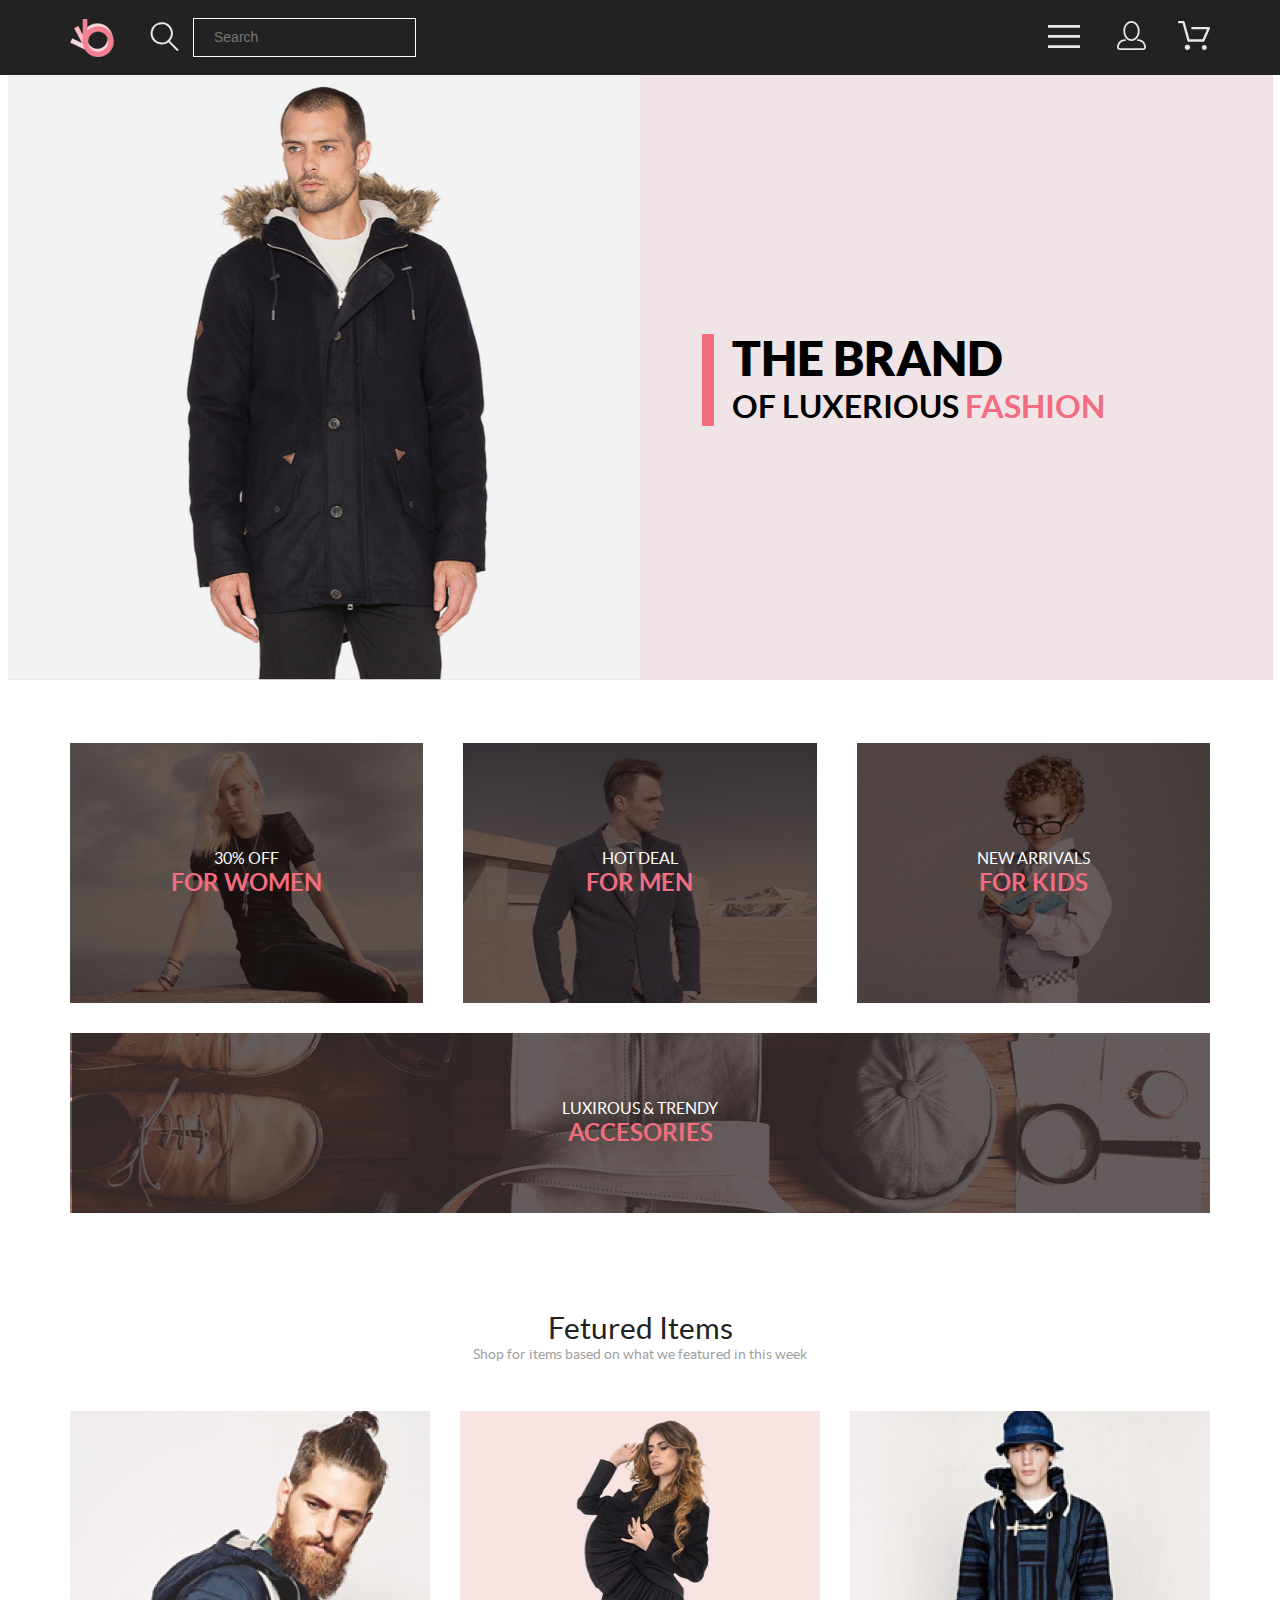
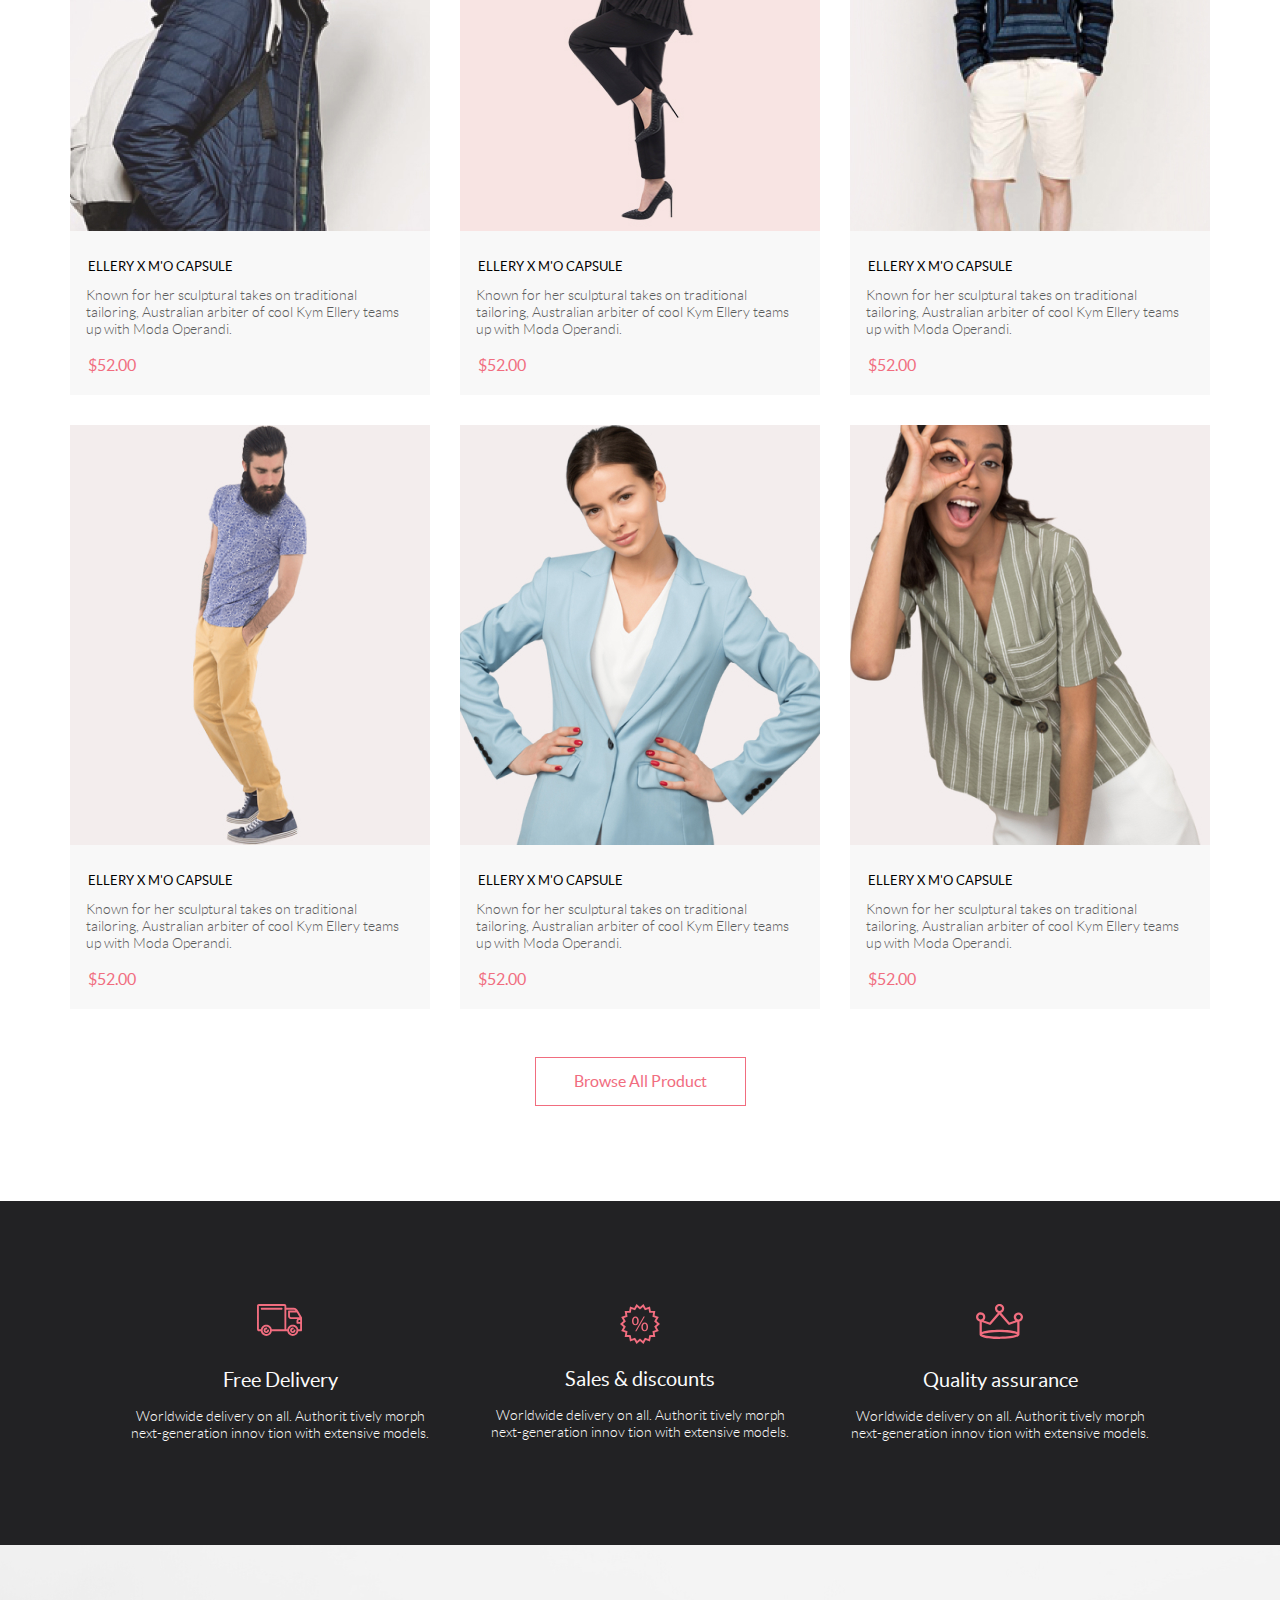
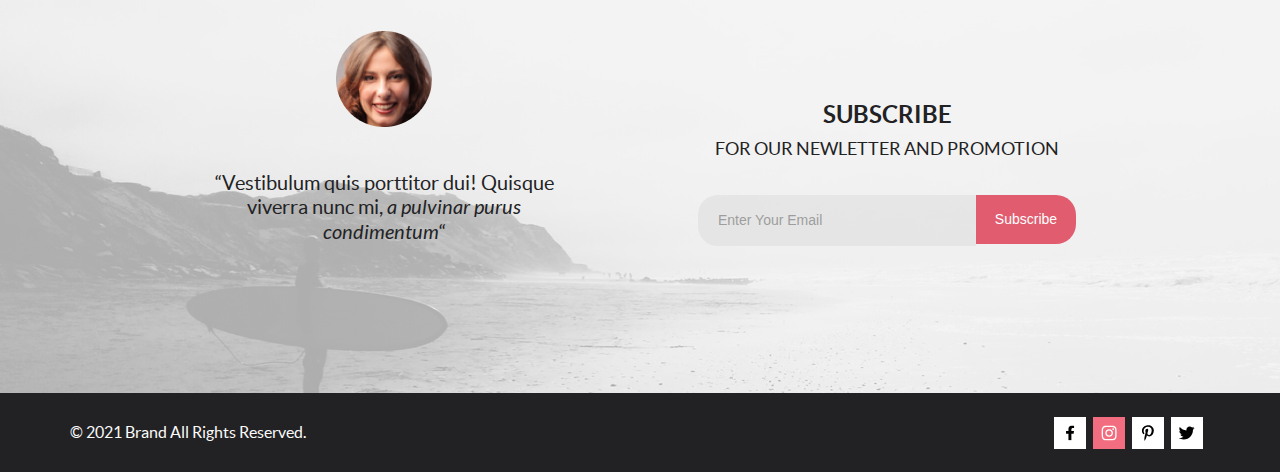
<file: index.html>
<!DOCTYPE html>
<html lang="en">

<head>
    <meta charset="UTF-8">
    <meta http-equiv="X-UA-Compatible" content="IE=edge">
    <meta name="viewport" content="width=device-width, initial-scale=1.0">
    <link rel="stylesheet" href="css/reset.css">
    <link rel="stylesheet" href="css/style.css">
    <title>Shop</title>
</head>

<body class="page">
    <header class="header">
        <div class="container header__wrp">
            <div class="header__wrp-controls">
                <img class="header__logo" src="img/logo.svg" alt="logo">
                <form class="header__form" action="#">
                    <label class="search-label visually-hidden" for="search">поиск
                    </label>
                    <input class="header__form-search" type="search" placeholder="Search" id="search">
                </form>
            </div>
            <div class="header__wrp-controls">
                <button id="burger" class="header__menu-btn" type="button"><svg class="header__btn-burger" width="32"
                        height="23" viewBox="0 0 32 23" xmlns="http://www.w3.org/2000/svg">
                        <path d="M0 23V20.31H32V23H0ZM0 12.76V10.07H32V12.76H0ZM0 2.69V0H32V2.69H0Z" />
                    </svg></button>
                <a class="header__link" href="registration.html"><svg class="header__link-person" width="29" height="29"
                        viewBox="0 0 29 29" xmlns="http://www.w3.org/2000/svg">
                        <path
                            d="M14.5 19.937C19 19.937 22.656 15.464 22.656 9.968C22.656 4.472 19 0 14.5 0C13.3631 0.0217413 12.2463 0.303398 11.2351 0.823397C10.2239 1.34339 9.34507 2.08794 8.66602 3C7.12663 4.99573 6.30819 7.45381 6.34399 9.974C6.34399 15.465 10 19.937 14.5 19.937ZM14.5 1.813C18 1.813 20.844 5.472 20.844 9.969C20.844 14.466 17.998 18.125 14.5 18.125C11.002 18.125 8.15603 14.465 8.15503 9.969C8.15403 5.473 11 1.813 14.5 1.813ZM20.844 18.125C20.6036 18.125 20.373 18.2205 20.203 18.3905C20.033 18.5605 19.9375 18.7911 19.9375 19.0315C19.9375 19.2719 20.033 19.5025 20.203 19.6725C20.373 19.8425 20.6036 19.938 20.844 19.938C22.526 19.9399 24.1386 20.6088 25.3279 21.7982C26.5172 22.9875 27.1861 24.6 27.188 26.282C27.1875 26.5221 27.0918 26.7523 26.922 26.9221C26.7522 27.0918 26.5221 27.1875 26.282 27.188H2.71997C2.47985 27.1875 2.24975 27.0918 2.07996 26.9221C1.91016 26.7523 1.81449 26.5221 1.81396 26.282C1.81608 24.6001 2.48517 22.9877 3.67444 21.7985C4.86371 20.6092 6.47608 19.9401 8.15796 19.938C8.39824 19.938 8.62868 19.8425 8.79858 19.6726C8.96849 19.5027 9.06396 19.2723 9.06396 19.032C9.06396 18.7917 8.96849 18.5613 8.79858 18.3914C8.62868 18.2215 8.39824 18.126 8.15796 18.126C5.99541 18.1279 3.92201 18.9875 2.39258 20.5164C0.863144 22.0453 0.00264777 24.1185 0 26.281C0.000794067 27.0019 0.287502 27.693 0.797241 28.2027C1.30698 28.7125 1.99811 28.9992 2.71899 29H26.282C27.0027 28.9989 27.6936 28.7121 28.2031 28.2024C28.7126 27.6927 28.9992 27.0017 29 26.281C28.9974 24.1187 28.1372 22.0457 26.6083 20.5168C25.0793 18.9878 23.0063 18.1276 20.844 18.125Z" />
                    </svg></a>
                <a class="header__link" href="#"><svg class="header__link-basket" width="33" height="29"
                        viewBox="0 0 33 29" xmlns="http://www.w3.org/2000/svg">
                        <path
                            d="M27.199 29C26.5512 28.9738 25.9396 28.6948 25.4952 28.2227C25.0509 27.7506 24.8094 27.1232 24.8225 26.475C24.8356 25.8269 25.1023 25.2097 25.5653 24.7559C26.0283 24.3022 26.6508 24.048 27.2991 24.048C27.9474 24.048 28.5697 24.3022 29.0327 24.7559C29.4957 25.2097 29.7624 25.8269 29.7755 26.475C29.7886 27.1232 29.5471 27.7506 29.1028 28.2227C28.6585 28.6948 28.0468 28.9738 27.399 29H27.199ZM7.75098 26.32C7.75098 25.79 7.90815 25.2718 8.20264 24.8311C8.49712 24.3904 8.91569 24.0469 9.4054 23.844C9.8951 23.6412 10.434 23.5881 10.9539 23.6915C11.4737 23.7949 11.9512 24.0502 12.326 24.425C12.7009 24.7998 12.9562 25.2773 13.0596 25.7972C13.163 26.317 13.1098 26.8559 12.907 27.3456C12.7041 27.8353 12.3606 28.2539 11.9199 28.5483C11.4792 28.8428 10.9611 29 10.431 29C10.0789 29.0003 9.73017 28.9311 9.40479 28.7966C9.0794 28.662 8.78374 28.4646 8.53467 28.2158C8.28559 27.9669 8.08805 27.6713 7.95325 27.3461C7.81844 27.0208 7.74902 26.6721 7.74902 26.32H7.75098ZM11.551 20.686C11.2916 20.6868 11.039 20.6024 10.8322 20.4457C10.6253 20.2891 10.4756 20.0689 10.406 19.819L5.573 2.36401H2.18005C1.86657 2.36401 1.56591 2.23947 1.34424 2.01781C1.12257 1.79614 0.998047 1.49549 0.998047 1.18201C0.998047 0.868519 1.12257 0.567873 1.34424 0.346205C1.56591 0.124537 1.86657 5.81268e-06 2.18005 5.81268e-06H6.46106C6.72055 -0.00080736 6.97309 0.0837201 7.17981 0.240568C7.38653 0.397416 7.53589 0.617884 7.60498 0.868006L12.438 18.323H25.616L29.999 8.27501H15.399C15.2409 8.27961 15.0834 8.25242 14.9359 8.19507C14.7884 8.13771 14.6539 8.05134 14.5404 7.94108C14.4269 7.83082 14.3366 7.69891 14.275 7.55315C14.2134 7.40739 14.1816 7.25075 14.1816 7.0925C14.1816 6.93426 14.2134 6.77762 14.275 6.63186C14.3366 6.4861 14.4269 6.35419 14.5404 6.24393C14.6539 6.13367 14.7884 6.0473 14.9359 5.98994C15.0834 5.93259 15.2409 5.90541 15.399 5.91001H31.812C32.0077 5.90996 32.2003 5.95866 32.3724 6.05172C32.5446 6.14478 32.6908 6.27926 32.798 6.44301C32.9058 6.60729 32.9714 6.79569 32.9889 6.99145C33.0063 7.18721 32.9752 7.38424 32.8981 7.565L27.493 19.977C27.4007 20.1876 27.249 20.3668 27.0565 20.4927C26.864 20.6186 26.6391 20.6858 26.4091 20.686H11.551Z" />
                    </svg></a>
            </div>
            <nav class="header__nav" id="menu">
                <h2 class="header__nav-title">
                    menu
                </h2>
                <ul class="header__menu-list">
                    <li class="header__menu-item menu-item">
                        <h3 class="menu-item__title">man</h3>
                        <ul class="menu-item__sub-list">
                            <li class="menu-item__sub-item"><a class="sub-item-link" href="#">Accessories</a></li>
                            <li class="menu-item__sub-item"><a class="sub-item-link" href="#">Bags</a></li>
                            <li class="menu-item__sub-item"><a class="sub-item-link" href="#">Denim</a></li>
                            <li class="menu-item__sub-item"><a class="sub-item-link" href="#">T-Shirts</a></li>
                        </ul>
                    </li>
                    <li class="header__menu-item menu-item">
                        <h3 class="menu-item__title">woman</h3>
                        <ul class="menu-item__sub-list">
                            <li class="menu-item__sub-item"><a class="sub-item-link" href="#">Accessories</a></li>
                            <li class="menu-item__sub-item"><a class="sub-item-link" href="#">Jackets & Coats</a></li>
                            <li class="menu-item__sub-item"><a class="sub-item-link" href="#">Polos</a></li>
                            <li class="menu-item__sub-item"><a class="sub-item-link" href="#">T-Shirts</a></li>
                            <li class="menu-item__sub-item"><a class="sub-item-link" href="#">Shirts</a></li>
                        </ul>
                    </li>
                    <li class="header__menu-item menu-item">
                        <h3 class="menu-item__title">kids</h3>
                        <ul class="menu-item__sub-list">
                            <li class="menu-item__sub-item"><a class="sub-item-link" href="#">Accessories</a></li>
                            <li class="menu-item__sub-item"><a class="sub-item-link" href="#">Jackets & Coats</a></li>
                            <li class="menu-item__sub-item"><a class="sub-item-link" href="#">Polos</a></li>
                            <li class="menu-item__sub-item"><a class="sub-item-link" href="#">T-Shirts</a></li>
                            <li class="menu-item__sub-item"><a class="sub-item-link" href="#">Shirts</a></li>
                            <li class="menu-item__sub-item"><a class="sub-item-link" href="#">Bags</a></li>
                        </ul>
                    </li>
                </ul>
            </nav>
        </div>
    </header>
    <main>
        <section class="brand">
            <div class="brand__block-opacity" id="wrp">
                <img class="brand__img" src="img/man.png" alt="man">
                <div class="brand__wrp">
                    <h1 class="brand__title"><span class="brand__title-one-letter">the brand </span><span
                            class="brand__subtitle">of luxerious </span><span
                            class="brand__subtitle-pink">fashion</span>
                    </h1>
                </div>
            </div>
        </section>
        <section class="sales container">
            <h2 class="sales__heading visually-hidden">Sales</h2>
            <ul class="sales__list">
                <li class="sales__item sales__item-man">
                    <p class="sales__item-text">30% off</p>
                    <h3 class="sales__item-title">for women</h3>
                </li>
                <li class="sales__item sales__item-woman">
                    <p class="sales__item-text">hot deal</p>
                    <h3 class="sales__item-title">for men</h3>
                </li>
                <li class="sales__item sales__item-kids">
                    <p class="sales__item-text">new arrivals</p>
                    <h3 class="sales__item-title">for kids</h3>
                </li>
                <li class="sales__item sales__item-accessories">
                    <p class="sales__item-text">luxirous & trendy</p>
                    <h3 class="sales__item-title">accesories</h3>
                </li>
            </ul>
        </section>
        <section class="featured container">
            <h2 class="featured__items-header">Fetured Items</h2>
            <p class="featured__items-text">Shop for items based on what we featured in this week</p>
            <ul class="featured__items-list">
                <li class="featured__items-item">
                    <div class="featured__items-wrapper">
                        <img class="featured__items-img" src="img/product_1.jpg" alt="product 1">
                        <div class="featured__items-overlay"></div>
                        <button type="button" class="featured__cart_button">Add to Cart</button>
                        <h3 class="featured__items-title">ellery x m'o capsule</h3>
                        <p class="featured__items-desc">Known for her sculptural takes on traditional tailoring,
                            Australian
                            arbiter of cool Kym Ellery
                            teams up with Moda Operandi.</p>
                        <p class="featured__items-price">$52.00</p>
                    </div>
                </li>
                <li class="featured__items-item">
                    <div class="featured__items-wrapper">
                        <img class="featured__items-img" src="img/product_2.jpg" alt="product 1">
                        <div class="featured__items-overlay"></div>
                        <button type="button" class="featured__cart_button">Add to Cart</button>
                        <h3 class="featured__items-title">ellery x m'o capsule</h3>
                        <p class="featured__items-desc">Known for her sculptural takes on traditional tailoring,
                            Australian
                            arbiter of cool Kym Ellery
                            teams up with Moda Operandi.</p>
                        <p class="featured__items-price">$52.00</p>
                    </div>
                </li>
                <li class="featured__items-item">
                    <div class="featured__items-wrapper">
                        <img class="featured__items-img" src="img/product_3.jpg" alt="product 1">
                        <div class="featured__items-overlay"></div>
                        <button type="button" class="featured__cart_button">Add to Cart</button>
                        <h3 class="featured__items-title">ellery x m'o capsule</h3>
                        <p class="featured__items-desc">Known for her sculptural takes on traditional tailoring,
                            Australian
                            arbiter of cool Kym Ellery
                            teams up with Moda Operandi.</p>
                        <p class="featured__items-price">$52.00</p>
                    </div>
                </li>
                <li class="featured__items-item">
                    <div class="featured__items-wrapper">
                        <img class="featured__items-img" src="img/product_4.jpg" alt="product 1">
                        <div class="featured__items-overlay"></div>
                        <button type="button" class="featured__cart_button">Add to Cart</button>
                        <h3 class="featured__items-title">ellery x m'o capsule</h3>
                        <p class="featured__items-desc">Known for her sculptural takes on traditional tailoring,
                            Australian
                            arbiter of cool Kym Ellery
                            teams up with Moda Operandi.</p>
                        <p class="featured__items-price">$52.00</p>
                    </div>
                </li>
                <li class="featured__items-item">
                    <div class="featured__items-wrapper">
                        <img class="featured__items-img" src="img/product_5.jpg" alt="product 1">
                        <div class="featured__items-overlay"></div>
                        <button type="button" class="featured__cart_button">Add to Cart</button>
                        <h3 class="featured__items-title">ellery x m'o capsule</h3>
                        <p class="featured__items-desc">Known for her sculptural takes on traditional tailoring,
                            Australian
                            arbiter of cool Kym Ellery
                            teams up with Moda Operandi.</p>
                        <p class="featured__items-price">$52.00</p>
                    </div>
                </li>
                <li class="featured__items-item">
                    <div class="featured__items-wrapper">
                        <img class="featured__items-img" src="img/product_6.jpg" alt="product 1">
                        <div class="featured__items-overlay"></div>
                        <button type="button" class="featured__cart_button">Add to Cart</button>
                        <h3 class="featured__items-title">ellery x m'o capsule</h3>
                        <p class="featured__items-desc">Known for her sculptural takes on traditional tailoring,
                            Australian
                            arbiter of cool Kym Ellery
                            teams up with Moda Operandi.</p>
                        <p class="featured__items-price">$52.00</p>
                    </div>
                </li>
            </ul>
            <div class="featured__items-wrp">
                <a class="featured__items-wrp-btn" href="product.html">Browse All Product</a>
            </div>
        </section>
        <section class="info">
            <h2 class="info__heading visually-hidden">Info</h2>
            <ul class="info__list  container">
                <li class="info__item">
                    <img class="info__item-img" src="img/delivery.svg" alt="delivery">
                    <h3 class="info__item-title">Free Delivery</h3>
                    <p class="info__item-text">Worldwide delivery on all. Authorit tively morph next-generation innov
                        tion with extensive
                        models.</p>
                </li>
                <li class="info__item">
                    <img class="info__item-img" src="img/discounts.svg" alt="discount">
                    <h3 class="info__item-title info__item-title_middle">Sales & discounts</h3>
                    <p class="info__item-text">Worldwide delivery on all. Authorit tively morph next-generation innov
                        tion with extensive
                        models.</p>
                </li>
                <li class="info__item">
                    <img class="info__item-img" src="img/quality.svg" alt="quality">
                    <h3 class="info__item-title info__item-title_quality">Quality assurance</h3>
                    <p class="info__item-text">Worldwide delivery on all. Authorit tively morph next-generation innov
                        tion with extensive
                        models.</p>
                </li>
            </ul>
        </section>
    </main>
    <footer class="footer">
        <h2 class="footer__header visually-hidden">Subscribe</h2>
        <div class="footer__subscribe">
            <div class="footer__subscribe-box container">
                <div class="footer__subscribe-comment">
                    <img class="footer__subscribe-img" src="img/foto.png" alt="foto">
                    <p class="footer__subscribe-text">“Vestibulum quis porttitor dui! Quisque viverra nunc mi, <span
                            class="footer__subscribe-text-italic">a pulvinar purus condimentum</span>“</p>
                </div>
                <div class="footer__subscribe-sendform">
                    <h3 class="footer__subscribe-sendform-text"><span class="footer__letter_subscribe">subscribe</span>
                        for our
                        newletter and promotion</h3>
                    <form class="footer__subscribe-form" action="#">
                        <label>
                            <input class="footer__subscribe-input" type="email" placeholder="Enter Your Email">
                            <span class="visually-hidden">email</span>
                        </label>
                        <button type="submit" class="footer__subscribe-btn">Subscribe</button>
                    </form>
                </div>
            </div>
        </div>
        <div class="footer__endline">
            <div class="footer__endline-box container">
                <p class="footer__endline-text">© 2021 Brand All Rights Reserved.</p>
                <ul class="footer__endline-list">
                    <li class="footer__endline-item"><a href="#">
                            <svg class="footer__endline-item-img" width="9" height="15" viewBox="0 0 9 15"
                                xmlns="http://www.w3.org/2000/svg">
                                <path
                                    d="M8.08836 8.28L8.50686 5.61602H5.89022V3.88729C5.89022 3.15847 6.25574 2.44806 7.42765 2.44806H8.61722V0.179975C8.61722 0.179975 7.53772 0 6.50561 0C4.35073 0 2.9422 1.27593 2.9422 3.5857V5.61602H0.546875V8.28H2.9422V14.72H5.89022V8.28H8.08836Z" />
                            </svg></a></li>
                    <li class="footer__endline-item  footer__insta_img"><a href="#">
                            <svg class="footer__endline-item-img footer__insta_img" width="16" height="15"
                                viewBox="0 0 16 15" xmlns="http://www.w3.org/2000/svg">
                                <path
                                    d="M8.13897 3.68159C6.02383 3.68159 4.31774 5.38491 4.31774 7.49663C4.31774 9.60835 6.02383 11.3117 8.13897 11.3117C10.2541 11.3117 11.9602 9.60835 11.9602 7.49663C11.9602 5.38491 10.2541 3.68159 8.13897 3.68159ZM8.13897 9.9769C6.77211 9.9769 5.65467 8.8646 5.65467 7.49663C5.65467 6.12866 6.76878 5.01636 8.13897 5.01636C9.50915 5.01636 10.6233 6.12866 10.6233 7.49663C10.6233 8.8646 9.50583 9.9769 8.13897 9.9769ZM13.0078 3.52554C13.0078 4.02026 12.6087 4.41538 12.1165 4.41538C11.621 4.41538 11.2252 4.01694 11.2252 3.52554C11.2252 3.03413 11.6243 2.63569 12.1165 2.63569C12.6087 2.63569 13.0078 3.03413 13.0078 3.52554ZM15.5386 4.42866C15.4821 3.23667 15.2094 2.18081 14.3347 1.31089C13.4634 0.440967 12.4058 0.168701 11.2119 0.108936C9.9814 0.039209 6.29321 0.039209 5.0627 0.108936C3.8721 0.165381 2.81453 0.437646 1.93987 1.30757C1.06522 2.17749 0.795836 3.23335 0.735973 4.42534C0.666134 5.65386 0.666134 9.33608 0.735973 10.5646C0.79251 11.7566 1.06522 12.8124 1.93987 13.6824C2.81453 14.5523 3.86878 14.8246 5.0627 14.8843C6.29321 14.9541 9.9814 14.9541 11.2119 14.8843C12.4058 14.8279 13.4634 14.5556 14.3347 13.6824C15.2061 12.8124 15.4788 11.7566 15.5386 10.5646C15.6085 9.33608 15.6085 5.65718 15.5386 4.42866ZM13.949 11.8828C13.6895 12.5335 13.1874 13.0349 12.5322 13.2972C11.5511 13.6857 9.22314 13.596 8.13897 13.596C7.05479 13.596 4.72348 13.6824 3.74573 13.2972C3.09389 13.0382 2.59171 12.5369 2.32898 11.8828C1.93987 10.9033 2.02967 8.57905 2.02967 7.49663C2.02967 6.41421 1.9432 4.08667 2.32898 3.1105C2.58838 2.45972 3.09056 1.95835 3.74573 1.69604C4.7268 1.30757 7.05479 1.39722 8.13897 1.39722C9.22314 1.39722 11.5545 1.31089 12.5322 1.69604C13.184 1.95503 13.6862 2.4564 13.949 3.1105C14.3381 4.08999 14.2483 6.41421 14.2483 7.49663C14.2483 8.57905 14.3381 10.9066 13.949 11.8828Z" />
                            </svg></a>
                    </li>
                    <li class="footer__endline-item"><a href="#">
                            <svg class="footer__endline-item-img" width="13" height="16" viewBox="0 0 13 16"
                                xmlns="http://www.w3.org/2000/svg">
                                <path
                                    d="M6.74032 0.203125C3.55564 0.203125 0.408203 2.34063 0.408203 5.8C0.408203 8 1.63738 9.25 2.38233 9.25C2.68963 9.25 2.86655 8.3875 2.86655 8.14375C2.86655 7.85313 2.13091 7.23438 2.13091 6.025C2.13091 3.5125 4.03055 1.73125 6.4889 1.73125C8.60271 1.73125 10.1671 2.94062 10.1671 5.1625C10.1671 6.82187 9.50597 9.93437 7.36422 9.93437C6.59133 9.93437 5.93018 9.37187 5.93018 8.56563C5.93018 7.38438 6.74963 6.24062 6.74963 5.02187C6.74963 2.95312 3.835 3.32812 3.835 5.82812C3.835 6.35313 3.90018 6.93437 4.13298 7.4125C3.70463 9.26875 2.82931 12.0344 2.82931 13.9469C2.82931 14.5375 2.91311 15.1188 2.96899 15.7094C3.07452 15.8281 3.02175 15.8156 3.18316 15.7563C4.74757 13.6 4.69169 13.1781 5.3994 10.3562C5.78119 11.0875 6.76826 11.4812 7.55046 11.4812C10.8469 11.4812 12.3275 8.24688 12.3275 5.33125C12.3275 2.22813 9.66427 0.203125 6.74032 0.203125Z" />
                            </svg></a></li>
                    <li class="footer__endline-item"><a href="#">
                            <svg class="footer__endline-item-img" width="17" height="14" viewBox="0 0 17 14"
                                xmlns="http://www.w3.org/2000/svg">
                                <path
                                    d="M14.417 3.74052C14.427 3.88264 14.427 4.0248 14.427 4.16692C14.427 8.50192 11.1498 13.4969 5.15986 13.4969C3.31448 13.4969 1.60022 12.9588 0.158203 12.0248C0.420396 12.0552 0.67247 12.0654 0.944752 12.0654C2.46741 12.0654 3.8691 11.5476 4.98843 10.6644C3.5565 10.6339 2.3565 9.68977 1.94305 8.39027C2.14475 8.4207 2.34642 8.44102 2.5582 8.44102C2.85063 8.44102 3.14308 8.40039 3.41533 8.32936C1.92291 8.02477 0.803551 6.70498 0.803551 5.11108V5.07048C1.23715 5.31414 1.74139 5.46642 2.2758 5.4867C1.39849 4.89786 0.823727 3.8928 0.823727 2.75573C0.823727 2.14661 0.985041 1.58823 1.26741 1.10092C2.87077 3.09077 5.28086 4.39023 7.98334 4.53239C7.93293 4.28873 7.90266 4.03495 7.90266 3.78114C7.90266 1.97402 9.35477 0.501953 11.1598 0.501953C12.0976 0.501953 12.9446 0.897891 13.5396 1.53748C14.2757 1.39536 14.9816 1.12123 15.6068 0.745609C15.3648 1.50705 14.8505 2.14664 14.1749 2.5527C14.8304 2.48167 15.4657 2.29889 16.0505 2.04511C15.6069 2.69483 15.0522 3.27348 14.417 3.74052Z" />
                            </svg></a></li>
                </ul>
            </div>
        </div>
    </footer>
    <script src="js/script.js"></script>
</body>

</html>
</file>
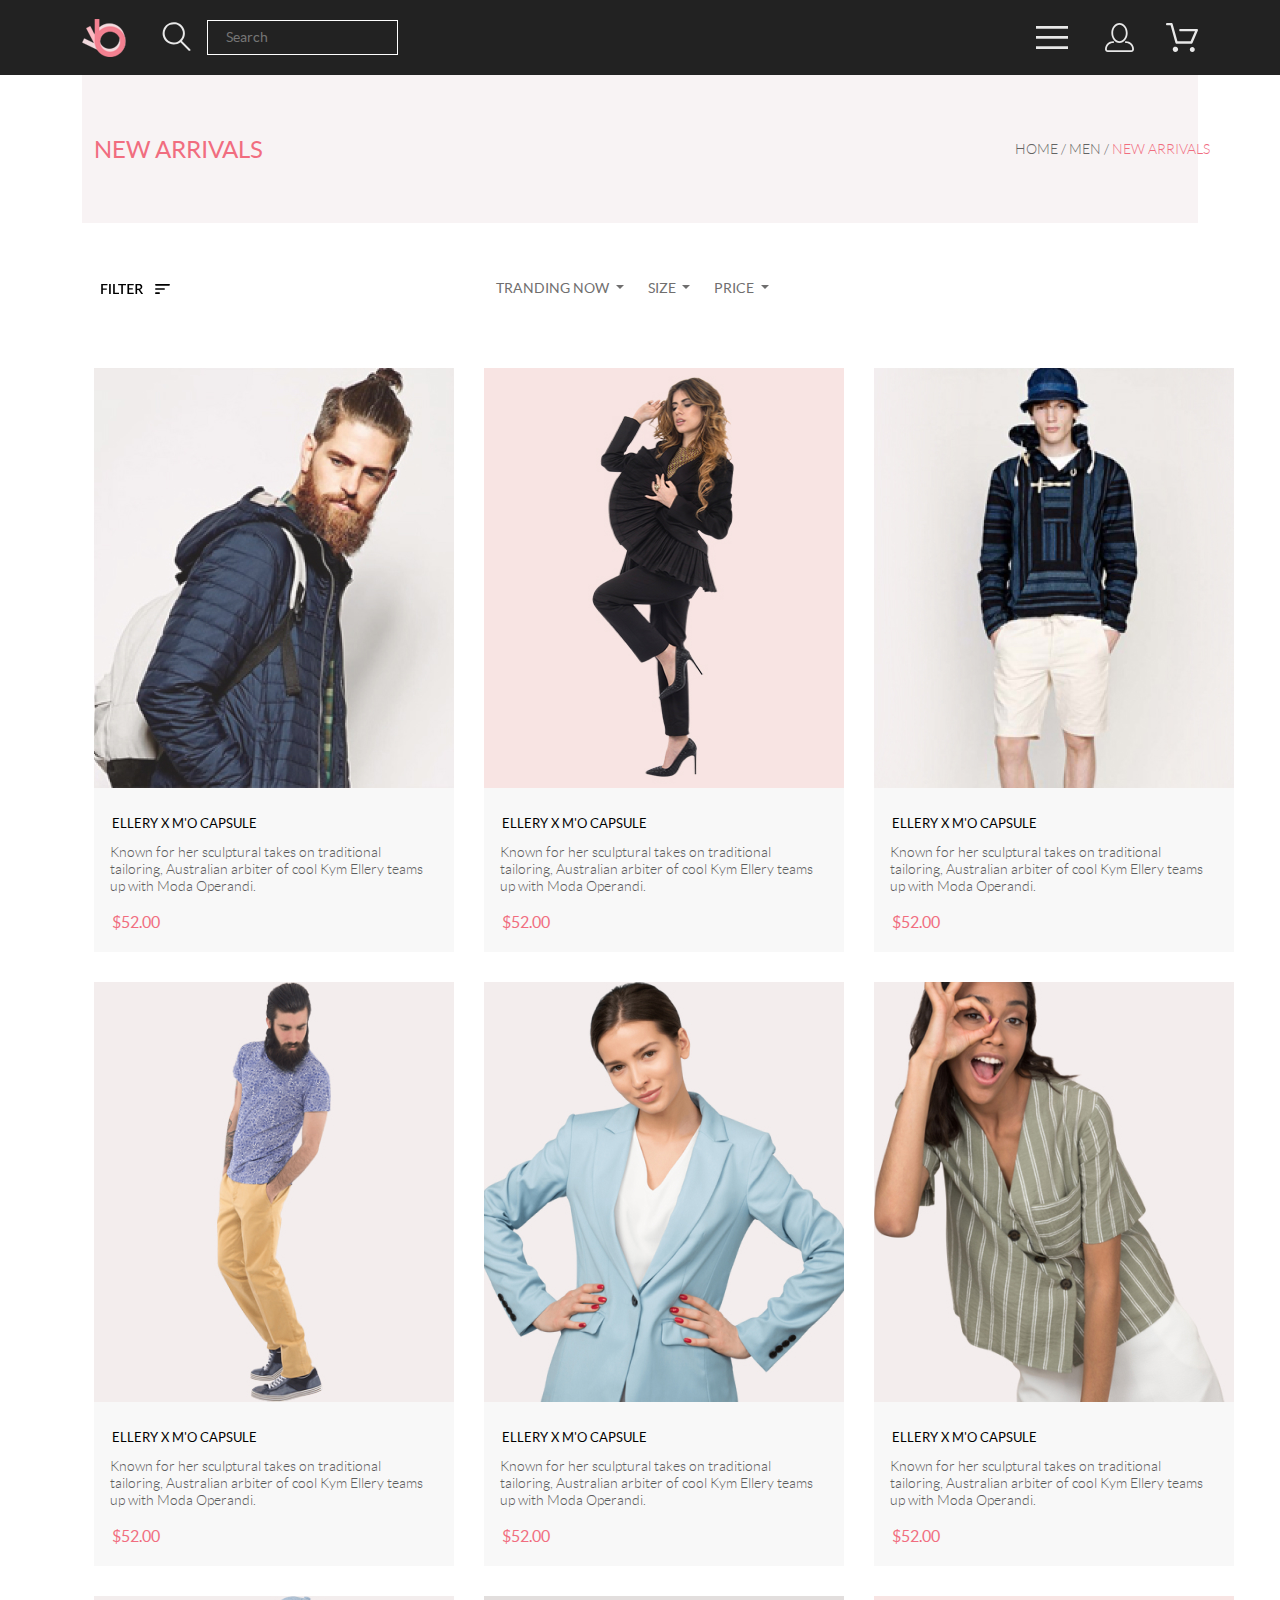
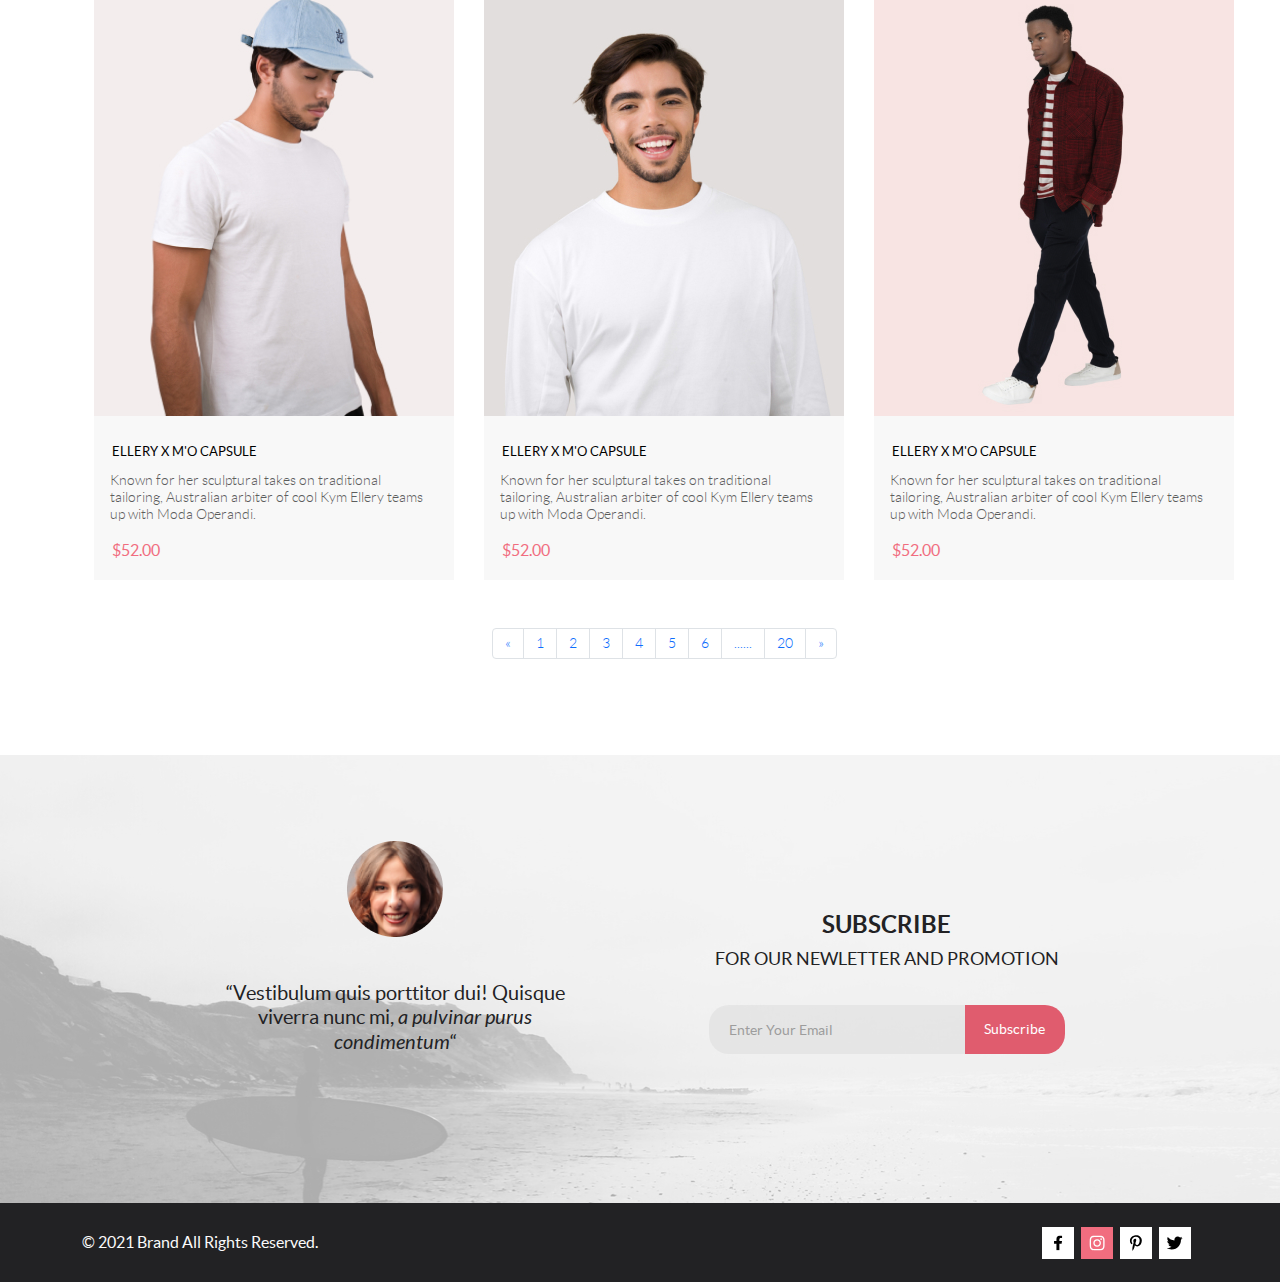
<file: catalog.html>
<!DOCTYPE html>
<html lang="en">

<head>
    <meta charset="UTF-8">
    <meta http-equiv="X-UA-Compatible" content="IE=edge">
    <meta name="viewport" content="width=device-width, initial-scale=1.0">
    <link rel="stylesheet" href="css/bootstrap.css">
    <link rel="stylesheet" href="css/reset.css">
    <link rel="stylesheet" href="css/style.css">
    <title>Catalog</title>
</head>

<body class="page">
    <header class="header">
        <div class="container header__wrp">
            <div class="header__wrp-controls">
                <img class="header__logo" src="img/logo.svg" alt="logo">
                <form class="header__form" action="#">
                    <label class="search-label visually-hidden" for="search">поиск
                    </label>
                    <input class="header__form-search" type="search" placeholder="Search" id="search">
                </form>
            </div>
            <div class="header__wrp-controls">
                <button id="burger" class="header__menu-btn" type="button"><svg class="header__btn-burger" width="32"
                        height="23" viewBox="0 0 32 23" xmlns="http://www.w3.org/2000/svg">
                        <path d="M0 23V20.31H32V23H0ZM0 12.76V10.07H32V12.76H0ZM0 2.69V0H32V2.69H0Z" />
                    </svg></button>
                <a class="header__link" href="registration.html"><svg class="header__link-person" width="29" height="29"
                        viewBox="0 0 29 29" xmlns="http://www.w3.org/2000/svg">
                        <path
                            d="M14.5 19.937C19 19.937 22.656 15.464 22.656 9.968C22.656 4.472 19 0 14.5 0C13.3631 0.0217413 12.2463 0.303398 11.2351 0.823397C10.2239 1.34339 9.34507 2.08794 8.66602 3C7.12663 4.99573 6.30819 7.45381 6.34399 9.974C6.34399 15.465 10 19.937 14.5 19.937ZM14.5 1.813C18 1.813 20.844 5.472 20.844 9.969C20.844 14.466 17.998 18.125 14.5 18.125C11.002 18.125 8.15603 14.465 8.15503 9.969C8.15403 5.473 11 1.813 14.5 1.813ZM20.844 18.125C20.6036 18.125 20.373 18.2205 20.203 18.3905C20.033 18.5605 19.9375 18.7911 19.9375 19.0315C19.9375 19.2719 20.033 19.5025 20.203 19.6725C20.373 19.8425 20.6036 19.938 20.844 19.938C22.526 19.9399 24.1386 20.6088 25.3279 21.7982C26.5172 22.9875 27.1861 24.6 27.188 26.282C27.1875 26.5221 27.0918 26.7523 26.922 26.9221C26.7522 27.0918 26.5221 27.1875 26.282 27.188H2.71997C2.47985 27.1875 2.24975 27.0918 2.07996 26.9221C1.91016 26.7523 1.81449 26.5221 1.81396 26.282C1.81608 24.6001 2.48517 22.9877 3.67444 21.7985C4.86371 20.6092 6.47608 19.9401 8.15796 19.938C8.39824 19.938 8.62868 19.8425 8.79858 19.6726C8.96849 19.5027 9.06396 19.2723 9.06396 19.032C9.06396 18.7917 8.96849 18.5613 8.79858 18.3914C8.62868 18.2215 8.39824 18.126 8.15796 18.126C5.99541 18.1279 3.92201 18.9875 2.39258 20.5164C0.863144 22.0453 0.00264777 24.1185 0 26.281C0.000794067 27.0019 0.287502 27.693 0.797241 28.2027C1.30698 28.7125 1.99811 28.9992 2.71899 29H26.282C27.0027 28.9989 27.6936 28.7121 28.2031 28.2024C28.7126 27.6927 28.9992 27.0017 29 26.281C28.9974 24.1187 28.1372 22.0457 26.6083 20.5168C25.0793 18.9878 23.0063 18.1276 20.844 18.125Z" />
                    </svg></a>
                <a class="header__link" href="#"><svg class="header__link-basket" width="33" height="29"
                        viewBox="0 0 33 29" xmlns="http://www.w3.org/2000/svg">
                        <path
                            d="M27.199 29C26.5512 28.9738 25.9396 28.6948 25.4952 28.2227C25.0509 27.7506 24.8094 27.1232 24.8225 26.475C24.8356 25.8269 25.1023 25.2097 25.5653 24.7559C26.0283 24.3022 26.6508 24.048 27.2991 24.048C27.9474 24.048 28.5697 24.3022 29.0327 24.7559C29.4957 25.2097 29.7624 25.8269 29.7755 26.475C29.7886 27.1232 29.5471 27.7506 29.1028 28.2227C28.6585 28.6948 28.0468 28.9738 27.399 29H27.199ZM7.75098 26.32C7.75098 25.79 7.90815 25.2718 8.20264 24.8311C8.49712 24.3904 8.91569 24.0469 9.4054 23.844C9.8951 23.6412 10.434 23.5881 10.9539 23.6915C11.4737 23.7949 11.9512 24.0502 12.326 24.425C12.7009 24.7998 12.9562 25.2773 13.0596 25.7972C13.163 26.317 13.1098 26.8559 12.907 27.3456C12.7041 27.8353 12.3606 28.2539 11.9199 28.5483C11.4792 28.8428 10.9611 29 10.431 29C10.0789 29.0003 9.73017 28.9311 9.40479 28.7966C9.0794 28.662 8.78374 28.4646 8.53467 28.2158C8.28559 27.9669 8.08805 27.6713 7.95325 27.3461C7.81844 27.0208 7.74902 26.6721 7.74902 26.32H7.75098ZM11.551 20.686C11.2916 20.6868 11.039 20.6024 10.8322 20.4457C10.6253 20.2891 10.4756 20.0689 10.406 19.819L5.573 2.36401H2.18005C1.86657 2.36401 1.56591 2.23947 1.34424 2.01781C1.12257 1.79614 0.998047 1.49549 0.998047 1.18201C0.998047 0.868519 1.12257 0.567873 1.34424 0.346205C1.56591 0.124537 1.86657 5.81268e-06 2.18005 5.81268e-06H6.46106C6.72055 -0.00080736 6.97309 0.0837201 7.17981 0.240568C7.38653 0.397416 7.53589 0.617884 7.60498 0.868006L12.438 18.323H25.616L29.999 8.27501H15.399C15.2409 8.27961 15.0834 8.25242 14.9359 8.19507C14.7884 8.13771 14.6539 8.05134 14.5404 7.94108C14.4269 7.83082 14.3366 7.69891 14.275 7.55315C14.2134 7.40739 14.1816 7.25075 14.1816 7.0925C14.1816 6.93426 14.2134 6.77762 14.275 6.63186C14.3366 6.4861 14.4269 6.35419 14.5404 6.24393C14.6539 6.13367 14.7884 6.0473 14.9359 5.98994C15.0834 5.93259 15.2409 5.90541 15.399 5.91001H31.812C32.0077 5.90996 32.2003 5.95866 32.3724 6.05172C32.5446 6.14478 32.6908 6.27926 32.798 6.44301C32.9058 6.60729 32.9714 6.79569 32.9889 6.99145C33.0063 7.18721 32.9752 7.38424 32.8981 7.565L27.493 19.977C27.4007 20.1876 27.249 20.3668 27.0565 20.4927C26.864 20.6186 26.6391 20.6858 26.4091 20.686H11.551Z" />
                    </svg></a>
            </div>
            <nav class="header__nav" id="menu">
                <h2 class="header__nav-title">
                    menu
                </h2>
                <ul class="header__menu-list">
                    <li class="header__menu-item menu-item">
                        <h3 class="menu-item__title">man</h3>
                        <ul class="menu-item__sub-list">
                            <li class="menu-item__sub-item"><a class="sub-item-link" href="#">Accessories</a></li>
                            <li class="menu-item__sub-item"><a class="sub-item-link" href="#">Bags</a></li>
                            <li class="menu-item__sub-item"><a class="sub-item-link" href="#">Denim</a></li>
                            <li class="menu-item__sub-item"><a class="sub-item-link" href="#">T-Shirts</a></li>
                        </ul>
                    </li>
                    <li class="header__menu-item menu-item">
                        <h3 class="menu-item__title">woman</h3>
                        <ul class="menu-item__sub-list">
                            <li class="menu-item__sub-item"><a class="sub-item-link" href="#">Accessories</a></li>
                            <li class="menu-item__sub-item"><a class="sub-item-link" href="#">Jackets & Coats</a></li>
                            <li class="menu-item__sub-item"><a class="sub-item-link" href="#">Polos</a></li>
                            <li class="menu-item__sub-item"><a class="sub-item-link" href="#">T-Shirts</a></li>
                            <li class="menu-item__sub-item"><a class="sub-item-link" href="#">Shirts</a></li>
                        </ul>
                    </li>
                    <li class="header__menu-item menu-item">
                        <h3 class="menu-item__title">kids</h3>
                        <ul class="menu-item__sub-list">
                            <li class="menu-item__sub-item"><a class="sub-item-link" href="#">Accessories</a></li>
                            <li class="menu-item__sub-item"><a class="sub-item-link" href="#">Jackets & Coats</a></li>
                            <li class="menu-item__sub-item"><a class="sub-item-link" href="#">Polos</a></li>
                            <li class="menu-item__sub-item"><a class="sub-item-link" href="#">T-Shirts</a></li>
                            <li class="menu-item__sub-item"><a class="sub-item-link" href="#">Shirts</a></li>
                            <li class="menu-item__sub-item"><a class="sub-item-link" href="#">Bags</a></li>
                        </ul>
                    </li>
                </ul>
            </nav>
        </div>
    </header>
    <main class="catalog container">
        <section class="product_path">
            <h1 class="visually-hidden">NEW ARRIVALS</h1>
            <div class="product_path__wrp container">
                <p class="product_path__wrp-title">NEW ARRIVALS</p>
                <ul class="product_path__list">
                    <li class="product_path__item"><a href="#">HOME&nbsp;/&nbsp;</a></li>
                    <li class="product_path__item"><a href="#">MEN&nbsp;/&nbsp;</a></li>
                    <li class="product_path__item product_path__item-active"><a href="#">NEW ARRIVALS</a></li>
                </ul>

            </div>
        </section>
        <section class="catalog_filter container">
            <div class="catalog_filter__menu">
                <button id="filter" class="catalog_filter__menu-btn" type="button"><svg class="catalog_filter__btn"
                        width="70" height="17" viewBox="0 0 70 17" xmlns="http://www.w3.org/2000/svg">
                        <path
                            d="M2.842 5.243V8.47H6.783V9.793H2.842V14H1.197V3.92H7.483V5.243H2.842ZM10.758 14H9.11302V3.92H10.758V14ZM18.9702 12.628V14H13.1462V3.92H14.7842V12.628H18.9702ZM26.0305 5.285H22.8875V14H21.2565V5.285H18.1065V3.92H26.0305V5.285ZM33.7263 12.677L33.7193 14H27.4333V3.92H33.7193V5.243H29.0783V8.281H32.7883V9.562H29.0783V12.677H33.7263ZM38.4257 8.75C38.7991 8.75 39.1257 8.70567 39.4057 8.617C39.6857 8.52367 39.9191 8.39533 40.1057 8.232C40.2924 8.06867 40.4324 7.875 40.5257 7.651C40.6191 7.42233 40.6657 7.17033 40.6657 6.895C40.6657 6.34433 40.4837 5.92433 40.1197 5.635C39.7557 5.34567 39.2051 5.201 38.4677 5.201H37.1377V8.75H38.4257ZM43.1717 14H41.7087C41.4194 14 41.2094 13.888 41.0787 13.664L38.7267 10.269C38.6474 10.1523 38.5611 10.0683 38.4677 10.017C38.3744 9.96567 38.2344 9.94 38.0477 9.94H37.1377V14H35.4997V3.92H38.4677C39.1304 3.92 39.6997 3.98767 40.1757 4.123C40.6564 4.25833 41.0507 4.452 41.3587 4.704C41.6667 4.95133 41.8931 5.25 42.0377 5.6C42.1871 5.95 42.2617 6.33967 42.2617 6.769C42.2617 7.119 42.2081 7.44567 42.1007 7.749C41.9981 8.05233 41.8464 8.32767 41.6457 8.575C41.4497 8.82233 41.2071 9.037 40.9177 9.219C40.6284 9.401 40.2994 9.54333 39.9307 9.646C40.1314 9.76733 40.3041 9.93767 40.4487 10.157L43.1717 14Z" />
                        <path
                            d="M55.8333 14H59.1667C59.625 14 60 13.625 60 13.1667C60 12.7083 59.625 12.3333 59.1667 12.3333H55.8333C55.375 12.3333 55 12.7083 55 13.1667C55 13.625 55.375 14 55.8333 14ZM55 4.83333C55 5.29167 55.375 5.66667 55.8333 5.66667H69.1667C69.625 5.66667 70 5.29167 70 4.83333C70 4.375 69.625 4 69.1667 4H55.8333C55.375 4 55 4.375 55 4.83333ZM55.8333 9.83333H64.1667C64.625 9.83333 65 9.45833 65 9C65 8.54167 64.625 8.16667 64.1667 8.16667H55.8333C55.375 8.16667 55 8.54167 55 9C55 9.45833 55.375 9.83333 55.8333 9.83333Z" />
                    </svg></button>
            </div>
            <h2 class="visually-hidden">Filter</h2>

            <div class="catalog_filter__dropdown">
                <div class="dropdown">
                    <button class="btn btn-secondary dropdown-toggle catalog_filter__dropdown-btn" type="button"
                        id="dropdownMenuButton1" data-bs-toggle="dropdown" aria-expanded="false">
                        tranding now
                    </button>
                    <ul class="dropdown-menu" aria-labelledby="dropdownMenuButton1">
                        <li><a class="dropdown-item" href="#">Действие</a></li>
                        <li><a class="dropdown-item" href="#">Другое действие</a></li>
                        <li><a class="dropdown-item" href="#">Что-то еще здесь</a></li>
                    </ul>
                </div>
                <div class="dropdown">
                    <button class="btn btn-secondary dropdown-toggle catalog_filter__dropdown-btn" type="button"
                        id="dropdownMenuButton2" data-bs-toggle="dropdown" aria-expanded="false">
                        size
                    </button>
                    <ul class="dropdown-menu" aria-labelledby="dropdownMenuButton1">
                        <li><a class="dropdown-item" href="#">XS</a></li>
                        <li><a class="dropdown-item" href="#">S</a></li>
                        <li><a class="dropdown-item" href="#">M</a></li>
                        <li><a class="dropdown-item" href="#">L</a></li>
                    </ul>
                </div>
                <div class="dropdown">
                    <button class="btn btn-secondary dropdown-toggle catalog_filter__dropdown-btn" type="button"
                        id="dropdownMenuButton3" data-bs-toggle="dropdown" aria-expanded="false">
                        price
                    </button>
                    <ul class="dropdown-menu" aria-labelledby="dropdownMenuButton1">
                        <li><a class="dropdown-item" href="#">Действие</a></li>
                        <li><a class="dropdown-item" href="#">Другое действие</a></li>
                        <li><a class="dropdown-item" href="#">Что-то еще здесь</a></li>
                    </ul>
                </div>
            </div>
            <nav class="catalog_filter__nav" id="filter-menu">
                <h2 class="catalog_filter__nav-title visually-hidden">
                    filter menu
                </h2>
                <ul class="catalog_filter__menu-list">
                    <li class="catalog_filter__menu-item menu-item">
                        <h3 class="catalog_filter__menu-title menu-item__title">category</h3>
                        <hr class="catalog_filter__menu-hr">
                        <ul class="menu-item__sub-list">
                            <li class="menu-item__sub-item"><a class="sub-item-link" href="#">Accessories</a></li>
                            <li class="menu-item__sub-item"><a class="sub-item-link" href="#">Bags</a></li>
                            <li class="menu-item__sub-item"><a class="sub-item-link" href="#">Denim</a></li>
                            <li class="menu-item__sub-item"><a class="sub-item-link" href="#">Hoodies & Sweatshirts</a>
                            </li>
                            <li class="menu-item__sub-item"><a class="sub-item-link" href="#">Jackets & Coats</a>
                            </li>
                            <li class="menu-item__sub-item"><a class="sub-item-link" href="#">Polos</a>
                            </li>
                            <li class="menu-item__sub-item"><a class="sub-item-link" href="#">Shirts</a>
                            </li>
                            <li class="menu-item__sub-item"><a class="sub-item-link" href="#">Shoes</a>
                            </li>
                            <li class="menu-item__sub-item"><a class="sub-item-link" href="#">Sweaters & Knits</a>
                            </li>
                            <li class="menu-item__sub-item"><a class="sub-item-link" href="#">T-Shirts</a>
                            </li>
                            <li class="menu-item__sub-item"><a class="sub-item-link" href="#">Tanks</a>
                            </li>
                        </ul>
                    </li>
                    <li class="catalog_filter__menu-item menu-item">
                        <h3 class="catalog_filter__menu-title menu-item__title">brand</h3>
                        <hr class="catalog_filter__menu-hr">
                        <ul class="menu-item__sub-list visually-hidden">
                            <li class="menu-item__sub-item"><a class="sub-item-link" href="#">Accessories</a></li>
                            <li class="menu-item__sub-item"><a class="sub-item-link" href="#">Jackets & Coats</a></li>
                            <li class="menu-item__sub-item"><a class="sub-item-link" href="#">Polos</a></li>
                            <li class="menu-item__sub-item"><a class="sub-item-link" href="#">T-Shirts</a></li>
                            <li class="menu-item__sub-item"><a class="sub-item-link" href="#">Shirts</a></li>
                        </ul>
                    </li>
                    <li class="catalog_filter__menu-item menu-item">
                        <h3 class="catalog_filter__menu-title menu-item__title">designer</h3>
                        <hr class="catalog_filter__menu-hr">
                        <ul class="menu-item__sub-list visually-hidden">
                            <li class="menu-item__sub-item"><a class="sub-item-link" href="#">Accessories</a></li>
                            <li class="menu-item__sub-item"><a class="sub-item-link" href="#">Jackets & Coats</a></li>
                            <li class="menu-item__sub-item"><a class="sub-item-link" href="#">Polos</a></li>
                            <li class="menu-item__sub-item"><a class="sub-item-link" href="#">T-Shirts</a></li>
                            <li class="menu-item__sub-item"><a class="sub-item-link" href="#">Shirts</a></li>
                            <li class="menu-item__sub-item"><a class="sub-item-link" href="#">Bags</a></li>
                        </ul>
                    </li>
                </ul>
            </nav>
        </section>
        <section class="featured container catalog_grid__featured">
            <div id="filter-wrp">
                <h2 class="visually-hidden">Fetured Items</h2>
                <ul class="catalog_grid__items-list">
                    <li class="catalog_grid__items-item featured__items-item">
                        <div class="featured__items-wrapper">
                            <img class="featured__items-img" src="img/product_1.jpg" alt="product 1">
                            <div class="featured__items-overlay"></div>
                            <button type="button" class="featured__cart_button">Add to Cart</button>
                            <h3 class="featured__items-title">ellery x m'o capsule</h3>
                            <p class="featured__items-desc">Known for her sculptural takes on traditional tailoring,
                                Australian
                                arbiter of cool Kym Ellery
                                teams up with Moda Operandi.</p>
                            <p class="featured__items-price">$52.00</p>
                        </div>
                    </li>
                    <li class="catalog_grid__items-item featured__items-item">
                        <div class="featured__items-wrapper">
                            <img class="featured__items-img" src="img/product_2.jpg" alt="product 2">
                            <div class="featured__items-overlay"></div>
                            <button type="button" class="featured__cart_button">Add to Cart</button>
                            <h3 class="featured__items-title">ellery x m'o capsule</h3>
                            <p class="featured__items-desc">Known for her sculptural takes on traditional tailoring,
                                Australian
                                arbiter of cool Kym Ellery
                                teams up with Moda Operandi.</p>
                            <p class="featured__items-price">$52.00</p>
                        </div>
                    </li>
                    <li class="catalog_grid__items-item featured__items-item">
                        <div class="featured__items-wrapper">
                            <img class="featured__items-img" src="img/product_3.jpg" alt="product 3">
                            <div class="featured__items-overlay"></div>
                            <button type="button" class="featured__cart_button">Add to Cart</button>
                            <h3 class="featured__items-title">ellery x m'o capsule</h3>
                            <p class="featured__items-desc">Known for her sculptural takes on traditional tailoring,
                                Australian
                                arbiter of cool Kym Ellery
                                teams up with Moda Operandi.</p>
                            <p class="featured__items-price">$52.00</p>
                        </div>
                    </li>
                    <li class="catalog_grid__items-item featured__items-item">
                        <div class="featured__items-wrapper">
                            <img class="featured__items-img" src="img/product_4.jpg" alt="product 4">
                            <div class="featured__items-overlay"></div>
                            <button type="button" class="featured__cart_button">Add to Cart</button>
                            <h3 class="featured__items-title">ellery x m'o capsule</h3>
                            <p class="featured__items-desc">Known for her sculptural takes on traditional tailoring,
                                Australian
                                arbiter of cool Kym Ellery
                                teams up with Moda Operandi.</p>
                            <p class="featured__items-price">$52.00</p>
                        </div>
                    </li>
                    <li class="catalog_grid__items-item featured__items-item">
                        <div class="featured__items-wrapper">
                            <img class="featured__items-img" src="img/product_5.jpg" alt="product 5">
                            <div class="featured__items-overlay"></div>
                            <button type="button" class="featured__cart_button">Add to Cart</button>
                            <h3 class="featured__items-title">ellery x m'o capsule</h3>
                            <p class="featured__items-desc">Known for her sculptural takes on traditional tailoring,
                                Australian
                                arbiter of cool Kym Ellery
                                teams up with Moda Operandi.</p>
                            <p class="featured__items-price">$52.00</p>
                        </div>
                    </li>
                    <li class="catalog_grid__items-item featured__items-item">
                        <div class="featured__items-wrapper">
                            <img class="featured__items-img" src="img/product_6.jpg" alt="product 6">
                            <div class="featured__items-overlay"></div>
                            <button type="button" class="featured__cart_button">Add to Cart</button>
                            <h3 class="featured__items-title">ellery x m'o capsule</h3>
                            <p class="featured__items-desc">Known for her sculptural takes on traditional tailoring,
                                Australian
                                arbiter of cool Kym Ellery
                                teams up with Moda Operandi.</p>
                            <p class="featured__items-price">$52.00</p>
                        </div>
                    </li>
                    <li class="catalog_grid__items-item featured__items-item">
                        <div class="featured__items-wrapper">
                            <img class="featured__items-img" src="img/product_7.jpg" alt="product 7">
                            <div class="featured__items-overlay"></div>
                            <button type="button" class="featured__cart_button">Add to Cart</button>
                            <h3 class="featured__items-title">ellery x m'o capsule</h3>
                            <p class="featured__items-desc">Known for her sculptural takes on traditional tailoring,
                                Australian
                                arbiter of cool Kym Ellery
                                teams up with Moda Operandi.</p>
                            <p class="featured__items-price">$52.00</p>
                        </div>
                    </li>
                    <li class="catalog_grid__items-item featured__items-item">
                        <div class="featured__items-wrapper">
                            <img class="featured__items-img" src="img/product_8.jpg" alt="product 8">
                            <div class="featured__items-overlay"></div>
                            <button type="button" class="featured__cart_button">Add to Cart</button>
                            <h3 class="featured__items-title">ellery x m'o capsule</h3>
                            <p class="featured__items-desc">Known for her sculptural takes on traditional tailoring,
                                Australian
                                arbiter of cool Kym Ellery
                                teams up with Moda Operandi.</p>
                            <p class="featured__items-price">$52.00</p>
                        </div>
                    </li>
                    <li class="catalog_grid__items-item featured__items-item">
                        <div class="featured__items-wrapper">
                            <img class="featured__items-img" src="img/product_9.jpg" alt="product 9">
                            <div class="featured__items-overlay"></div>
                            <button type="button" class="featured__cart_button">Add to Cart</button>
                            <h3 class="featured__items-title">ellery x m'o capsule</h3>
                            <p class="featured__items-desc">Known for her sculptural takes on traditional tailoring,
                                Australian
                                arbiter of cool Kym Ellery
                                teams up with Moda Operandi.</p>
                            <p class="featured__items-price">$52.00</p>
                        </div>
                    </li>
                </ul>
            </div>
        </section>
        <section class="catalog_link_page container">
            <h2 class="visually-hidden">Catalog Page Link</h2>
            <div class="catalog_link_page__pos container">
                <nav aria-label="Page navigation example">
                    <ul class="pagination">
                        <li class="page-item">
                            <a class="page-link" href="#" aria-label="Previous">
                                <span aria-hidden="true">&laquo;</span>
                            </a>
                        </li>
                        <li class="page-item"><a class="page-link" href="#">1</a></li>
                        <li class="page-item"><a class="page-link" href="#">2</a></li>
                        <li class="page-item"><a class="page-link" href="#">3</a></li>
                        <li class="page-item"><a class="page-link" href="#">4</a></li>
                        <li class="page-item"><a class="page-link" href="#">5</a></li>
                        <li class="page-item"><a class="page-link" href="#">6</a></li>
                        <li class="page-item"><a class="page-link" href="#">......</a></li>
                        <li class="page-item"><a class="page-link" href="#">20</a></li>
                        <li class="page-item">
                            <a class="page-link" href="#" aria-label="Next">
                                <span aria-hidden="true">&raquo;</span>
                            </a>
                        </li>
                    </ul>
                </nav>
            </div>
        </section>
    </main>
    <footer class="footer">
        <h2 class="footer__header visually-hidden">Subscribe</h2>
        <div class="footer__subscribe">
            <div class="footer__subscribe-box container">
                <div class="footer__subscribe-comment">
                    <img class="footer__subscribe-img" src="img/foto.png" alt="foto">
                    <p class="footer__subscribe-text">“Vestibulum quis porttitor dui! Quisque viverra nunc mi, <span
                            class="footer__subscribe-text-italic">a pulvinar purus condimentum</span>“</p>
                </div>
                <div class="footer__subscribe-sendform">
                    <h3 class="footer__subscribe-sendform-text"><span class="footer__letter_subscribe">subscribe</span>
                        for our
                        newletter and promotion</h3>
                    <form class="footer__subscribe-form" action="#">
                        <label>
                            <input class="footer__subscribe-input" type="email" placeholder="Enter Your Email">
                            <span class="visually-hidden">email</span>
                        </label>
                        <button type="submit" class="footer__subscribe-btn">Subscribe</button>
                    </form>
                </div>
            </div>
        </div>
        <div class="footer__endline">
            <div class="footer__endline-box container">
                <p class="footer__endline-text">© 2021 Brand All Rights Reserved.</p>
                <ul class="footer__endline-list">
                    <li class="footer__endline-item"><a href="#">
                            <svg class="footer__endline-item-img" width="9" height="15" viewBox="0 0 9 15"
                                xmlns="http://www.w3.org/2000/svg">
                                <path
                                    d="M8.08836 8.28L8.50686 5.61602H5.89022V3.88729C5.89022 3.15847 6.25574 2.44806 7.42765 2.44806H8.61722V0.179975C8.61722 0.179975 7.53772 0 6.50561 0C4.35073 0 2.9422 1.27593 2.9422 3.5857V5.61602H0.546875V8.28H2.9422V14.72H5.89022V8.28H8.08836Z" />
                            </svg></a></li>
                    <li class="footer__endline-item  footer__insta_img"><a href="#">
                            <svg class="footer__endline-item-img footer__insta_img" width="16" height="15"
                                viewBox="0 0 16 15" xmlns="http://www.w3.org/2000/svg">
                                <path
                                    d="M8.13897 3.68159C6.02383 3.68159 4.31774 5.38491 4.31774 7.49663C4.31774 9.60835 6.02383 11.3117 8.13897 11.3117C10.2541 11.3117 11.9602 9.60835 11.9602 7.49663C11.9602 5.38491 10.2541 3.68159 8.13897 3.68159ZM8.13897 9.9769C6.77211 9.9769 5.65467 8.8646 5.65467 7.49663C5.65467 6.12866 6.76878 5.01636 8.13897 5.01636C9.50915 5.01636 10.6233 6.12866 10.6233 7.49663C10.6233 8.8646 9.50583 9.9769 8.13897 9.9769ZM13.0078 3.52554C13.0078 4.02026 12.6087 4.41538 12.1165 4.41538C11.621 4.41538 11.2252 4.01694 11.2252 3.52554C11.2252 3.03413 11.6243 2.63569 12.1165 2.63569C12.6087 2.63569 13.0078 3.03413 13.0078 3.52554ZM15.5386 4.42866C15.4821 3.23667 15.2094 2.18081 14.3347 1.31089C13.4634 0.440967 12.4058 0.168701 11.2119 0.108936C9.9814 0.039209 6.29321 0.039209 5.0627 0.108936C3.8721 0.165381 2.81453 0.437646 1.93987 1.30757C1.06522 2.17749 0.795836 3.23335 0.735973 4.42534C0.666134 5.65386 0.666134 9.33608 0.735973 10.5646C0.79251 11.7566 1.06522 12.8124 1.93987 13.6824C2.81453 14.5523 3.86878 14.8246 5.0627 14.8843C6.29321 14.9541 9.9814 14.9541 11.2119 14.8843C12.4058 14.8279 13.4634 14.5556 14.3347 13.6824C15.2061 12.8124 15.4788 11.7566 15.5386 10.5646C15.6085 9.33608 15.6085 5.65718 15.5386 4.42866ZM13.949 11.8828C13.6895 12.5335 13.1874 13.0349 12.5322 13.2972C11.5511 13.6857 9.22314 13.596 8.13897 13.596C7.05479 13.596 4.72348 13.6824 3.74573 13.2972C3.09389 13.0382 2.59171 12.5369 2.32898 11.8828C1.93987 10.9033 2.02967 8.57905 2.02967 7.49663C2.02967 6.41421 1.9432 4.08667 2.32898 3.1105C2.58838 2.45972 3.09056 1.95835 3.74573 1.69604C4.7268 1.30757 7.05479 1.39722 8.13897 1.39722C9.22314 1.39722 11.5545 1.31089 12.5322 1.69604C13.184 1.95503 13.6862 2.4564 13.949 3.1105C14.3381 4.08999 14.2483 6.41421 14.2483 7.49663C14.2483 8.57905 14.3381 10.9066 13.949 11.8828Z" />
                            </svg></a>
                    </li>
                    <li class="footer__endline-item"><a href="#">
                            <svg class="footer__endline-item-img" width="13" height="16" viewBox="0 0 13 16"
                                xmlns="http://www.w3.org/2000/svg">
                                <path
                                    d="M6.74032 0.203125C3.55564 0.203125 0.408203 2.34063 0.408203 5.8C0.408203 8 1.63738 9.25 2.38233 9.25C2.68963 9.25 2.86655 8.3875 2.86655 8.14375C2.86655 7.85313 2.13091 7.23438 2.13091 6.025C2.13091 3.5125 4.03055 1.73125 6.4889 1.73125C8.60271 1.73125 10.1671 2.94062 10.1671 5.1625C10.1671 6.82187 9.50597 9.93437 7.36422 9.93437C6.59133 9.93437 5.93018 9.37187 5.93018 8.56563C5.93018 7.38438 6.74963 6.24062 6.74963 5.02187C6.74963 2.95312 3.835 3.32812 3.835 5.82812C3.835 6.35313 3.90018 6.93437 4.13298 7.4125C3.70463 9.26875 2.82931 12.0344 2.82931 13.9469C2.82931 14.5375 2.91311 15.1188 2.96899 15.7094C3.07452 15.8281 3.02175 15.8156 3.18316 15.7563C4.74757 13.6 4.69169 13.1781 5.3994 10.3562C5.78119 11.0875 6.76826 11.4812 7.55046 11.4812C10.8469 11.4812 12.3275 8.24688 12.3275 5.33125C12.3275 2.22813 9.66427 0.203125 6.74032 0.203125Z" />
                            </svg></a></li>
                    <li class="footer__endline-item"><a href="#">
                            <svg class="footer__endline-item-img" width="17" height="14" viewBox="0 0 17 14"
                                xmlns="http://www.w3.org/2000/svg">
                                <path
                                    d="M14.417 3.74052C14.427 3.88264 14.427 4.0248 14.427 4.16692C14.427 8.50192 11.1498 13.4969 5.15986 13.4969C3.31448 13.4969 1.60022 12.9588 0.158203 12.0248C0.420396 12.0552 0.67247 12.0654 0.944752 12.0654C2.46741 12.0654 3.8691 11.5476 4.98843 10.6644C3.5565 10.6339 2.3565 9.68977 1.94305 8.39027C2.14475 8.4207 2.34642 8.44102 2.5582 8.44102C2.85063 8.44102 3.14308 8.40039 3.41533 8.32936C1.92291 8.02477 0.803551 6.70498 0.803551 5.11108V5.07048C1.23715 5.31414 1.74139 5.46642 2.2758 5.4867C1.39849 4.89786 0.823727 3.8928 0.823727 2.75573C0.823727 2.14661 0.985041 1.58823 1.26741 1.10092C2.87077 3.09077 5.28086 4.39023 7.98334 4.53239C7.93293 4.28873 7.90266 4.03495 7.90266 3.78114C7.90266 1.97402 9.35477 0.501953 11.1598 0.501953C12.0976 0.501953 12.9446 0.897891 13.5396 1.53748C14.2757 1.39536 14.9816 1.12123 15.6068 0.745609C15.3648 1.50705 14.8505 2.14664 14.1749 2.5527C14.8304 2.48167 15.4657 2.29889 16.0505 2.04511C15.6069 2.69483 15.0522 3.27348 14.417 3.74052Z" />
                            </svg></a></li>
                </ul>
            </div>
        </div>
    </footer>
    <script src="js/bootstrap.bundle.js"></script>
    <script src="js/filter.js"></script>
</body>

</html>
</file>
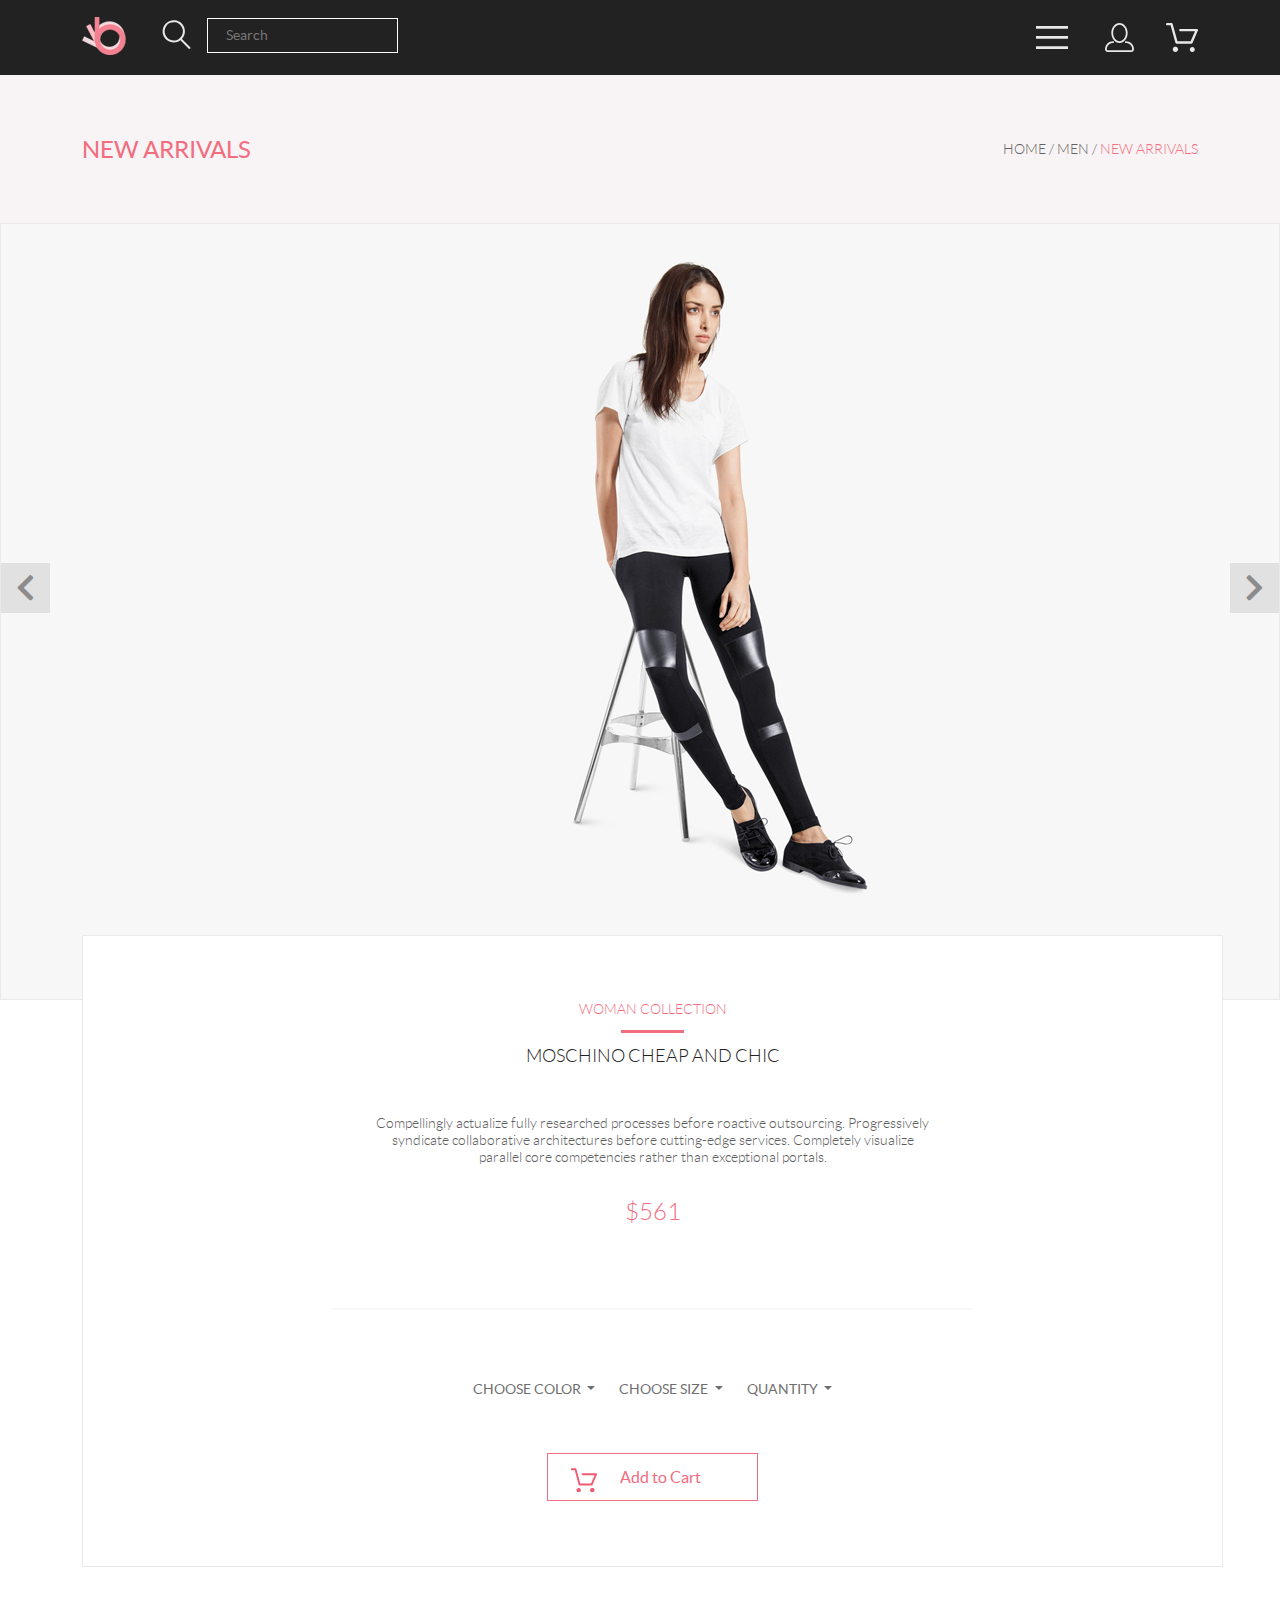
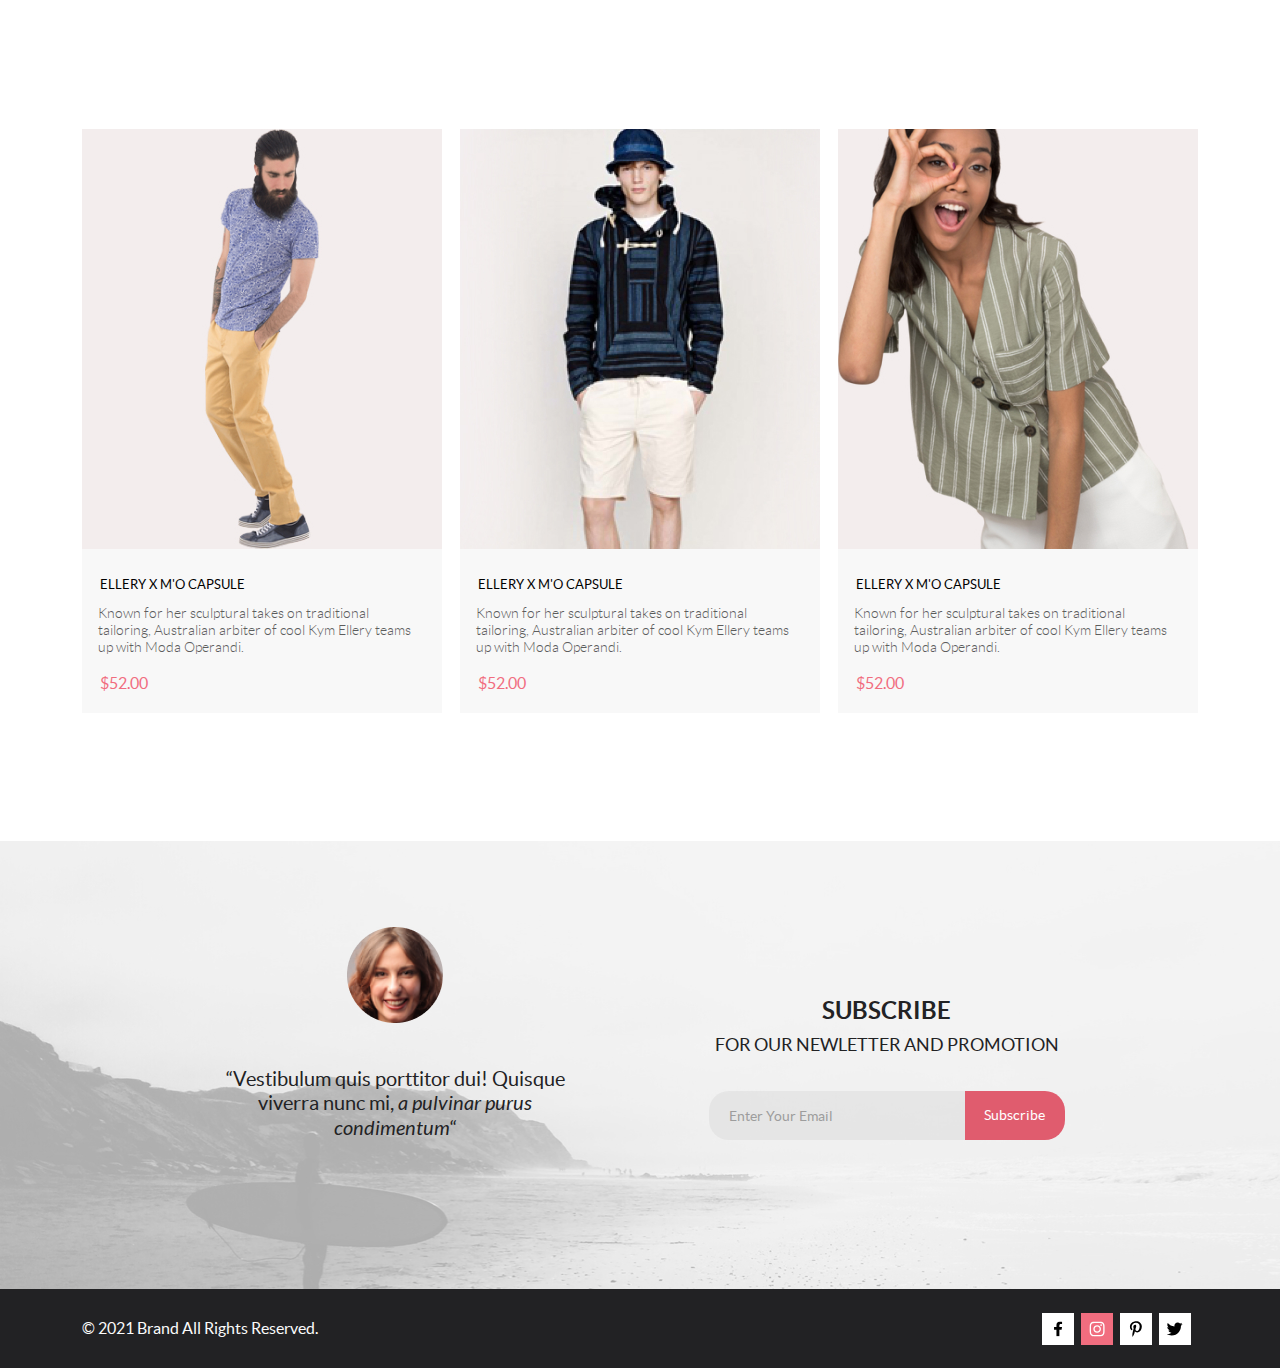
<file: product.html>
<!DOCTYPE html>
<html lang="en">

<head>
    <meta charset="UTF-8">
    <meta http-equiv="X-UA-Compatible" content="IE=edge">
    <meta name="viewport" content="width=device-width, initial-scale=1.0">
    <link rel="stylesheet" href="css/all.css">
    <link rel="stylesheet" href="css/bootstrap.css">
    <link rel="stylesheet" href="css/reset.css">
    <link rel="stylesheet" href="css/style.css">
    <title>Product</title>
</head>

<body class="page">
    <header class="header">
        <div class="container header__wrp">
            <div class="header__wrp-controls">
                <a href="index.html"><img class="header__logo" src="img/logo.svg" alt="logo"></a>
                <form class="header__form" action="#">
                    <label class="search-label visually-hidden" for="search">поиск
                    </label>
                    <input class="header__form-search" type="search" placeholder="Search" id="search">
                </form>
            </div>
            <div class="header__wrp-controls">
                <button id="burger" class="header__menu-btn" type="button"><svg class="header__btn-burger" width="32"
                        height="23" viewBox="0 0 32 23" xmlns="http://www.w3.org/2000/svg">
                        <path d="M0 23V20.31H32V23H0ZM0 12.76V10.07H32V12.76H0ZM0 2.69V0H32V2.69H0Z" />
                    </svg></button>
                <a class="header__link" href="#"><svg class="header__link-person" width="29" height="29"
                        viewBox="0 0 29 29" xmlns="http://www.w3.org/2000/svg">
                        <path
                            d="M14.5 19.937C19 19.937 22.656 15.464 22.656 9.968C22.656 4.472 19 0 14.5 0C13.3631 0.0217413 12.2463 0.303398 11.2351 0.823397C10.2239 1.34339 9.34507 2.08794 8.66602 3C7.12663 4.99573 6.30819 7.45381 6.34399 9.974C6.34399 15.465 10 19.937 14.5 19.937ZM14.5 1.813C18 1.813 20.844 5.472 20.844 9.969C20.844 14.466 17.998 18.125 14.5 18.125C11.002 18.125 8.15603 14.465 8.15503 9.969C8.15403 5.473 11 1.813 14.5 1.813ZM20.844 18.125C20.6036 18.125 20.373 18.2205 20.203 18.3905C20.033 18.5605 19.9375 18.7911 19.9375 19.0315C19.9375 19.2719 20.033 19.5025 20.203 19.6725C20.373 19.8425 20.6036 19.938 20.844 19.938C22.526 19.9399 24.1386 20.6088 25.3279 21.7982C26.5172 22.9875 27.1861 24.6 27.188 26.282C27.1875 26.5221 27.0918 26.7523 26.922 26.9221C26.7522 27.0918 26.5221 27.1875 26.282 27.188H2.71997C2.47985 27.1875 2.24975 27.0918 2.07996 26.9221C1.91016 26.7523 1.81449 26.5221 1.81396 26.282C1.81608 24.6001 2.48517 22.9877 3.67444 21.7985C4.86371 20.6092 6.47608 19.9401 8.15796 19.938C8.39824 19.938 8.62868 19.8425 8.79858 19.6726C8.96849 19.5027 9.06396 19.2723 9.06396 19.032C9.06396 18.7917 8.96849 18.5613 8.79858 18.3914C8.62868 18.2215 8.39824 18.126 8.15796 18.126C5.99541 18.1279 3.92201 18.9875 2.39258 20.5164C0.863144 22.0453 0.00264777 24.1185 0 26.281C0.000794067 27.0019 0.287502 27.693 0.797241 28.2027C1.30698 28.7125 1.99811 28.9992 2.71899 29H26.282C27.0027 28.9989 27.6936 28.7121 28.2031 28.2024C28.7126 27.6927 28.9992 27.0017 29 26.281C28.9974 24.1187 28.1372 22.0457 26.6083 20.5168C25.0793 18.9878 23.0063 18.1276 20.844 18.125Z" />
                    </svg></a>
                <a class="header__link" href="#"><svg class="header__link-basket" width="33" height="29"
                        viewBox="0 0 33 29" xmlns="http://www.w3.org/2000/svg">
                        <path
                            d="M27.199 29C26.5512 28.9738 25.9396 28.6948 25.4952 28.2227C25.0509 27.7506 24.8094 27.1232 24.8225 26.475C24.8356 25.8269 25.1023 25.2097 25.5653 24.7559C26.0283 24.3022 26.6508 24.048 27.2991 24.048C27.9474 24.048 28.5697 24.3022 29.0327 24.7559C29.4957 25.2097 29.7624 25.8269 29.7755 26.475C29.7886 27.1232 29.5471 27.7506 29.1028 28.2227C28.6585 28.6948 28.0468 28.9738 27.399 29H27.199ZM7.75098 26.32C7.75098 25.79 7.90815 25.2718 8.20264 24.8311C8.49712 24.3904 8.91569 24.0469 9.4054 23.844C9.8951 23.6412 10.434 23.5881 10.9539 23.6915C11.4737 23.7949 11.9512 24.0502 12.326 24.425C12.7009 24.7998 12.9562 25.2773 13.0596 25.7972C13.163 26.317 13.1098 26.8559 12.907 27.3456C12.7041 27.8353 12.3606 28.2539 11.9199 28.5483C11.4792 28.8428 10.9611 29 10.431 29C10.0789 29.0003 9.73017 28.9311 9.40479 28.7966C9.0794 28.662 8.78374 28.4646 8.53467 28.2158C8.28559 27.9669 8.08805 27.6713 7.95325 27.3461C7.81844 27.0208 7.74902 26.6721 7.74902 26.32H7.75098ZM11.551 20.686C11.2916 20.6868 11.039 20.6024 10.8322 20.4457C10.6253 20.2891 10.4756 20.0689 10.406 19.819L5.573 2.36401H2.18005C1.86657 2.36401 1.56591 2.23947 1.34424 2.01781C1.12257 1.79614 0.998047 1.49549 0.998047 1.18201C0.998047 0.868519 1.12257 0.567873 1.34424 0.346205C1.56591 0.124537 1.86657 5.81268e-06 2.18005 5.81268e-06H6.46106C6.72055 -0.00080736 6.97309 0.0837201 7.17981 0.240568C7.38653 0.397416 7.53589 0.617884 7.60498 0.868006L12.438 18.323H25.616L29.999 8.27501H15.399C15.2409 8.27961 15.0834 8.25242 14.9359 8.19507C14.7884 8.13771 14.6539 8.05134 14.5404 7.94108C14.4269 7.83082 14.3366 7.69891 14.275 7.55315C14.2134 7.40739 14.1816 7.25075 14.1816 7.0925C14.1816 6.93426 14.2134 6.77762 14.275 6.63186C14.3366 6.4861 14.4269 6.35419 14.5404 6.24393C14.6539 6.13367 14.7884 6.0473 14.9359 5.98994C15.0834 5.93259 15.2409 5.90541 15.399 5.91001H31.812C32.0077 5.90996 32.2003 5.95866 32.3724 6.05172C32.5446 6.14478 32.6908 6.27926 32.798 6.44301C32.9058 6.60729 32.9714 6.79569 32.9889 6.99145C33.0063 7.18721 32.9752 7.38424 32.8981 7.565L27.493 19.977C27.4007 20.1876 27.249 20.3668 27.0565 20.4927C26.864 20.6186 26.6391 20.6858 26.4091 20.686H11.551Z" />
                    </svg></a>
            </div>
            <nav class="header__nav" id="menu">
                <h2 class="header__nav-title">
                    menu
                </h2>
                <ul class="header__menu-list">
                    <li class="header__menu-item menu-item">
                        <h3 class="menu-item__title">man</h3>
                        <ul class="menu-item__sub-list">
                            <li class="menu-item__sub-item"><a class="sub-item-link" href="#">Accessories</a></li>
                            <li class="menu-item__sub-item"><a class="sub-item-link" href="#">Bags</a></li>
                            <li class="menu-item__sub-item"><a class="sub-item-link" href="#">Denim</a></li>
                            <li class="menu-item__sub-item"><a class="sub-item-link" href="#">T-Shirts</a></li>
                        </ul>
                    </li>
                    <li class="header__menu-item menu-item">
                        <h3 class="menu-item__title">woman</h3>
                        <ul class="menu-item__sub-list">
                            <li class="menu-item__sub-item"><a class="sub-item-link" href="#">Accessories</a></li>
                            <li class="menu-item__sub-item"><a class="sub-item-link" href="#">Jackets & Coats</a></li>
                            <li class="menu-item__sub-item"><a class="sub-item-link" href="#">Polos</a></li>
                            <li class="menu-item__sub-item"><a class="sub-item-link" href="#">T-Shirts</a></li>
                            <li class="menu-item__sub-item"><a class="sub-item-link" href="#">Shirts</a></li>
                        </ul>
                    </li>
                    <li class="header__menu-item menu-item">
                        <h3 class="menu-item__title">kids</h3>
                        <ul class="menu-item__sub-list">
                            <li class="menu-item__sub-item"><a class="sub-item-link" href="#">Accessories</a></li>
                            <li class="menu-item__sub-item"><a class="sub-item-link" href="#">Jackets & Coats</a></li>
                            <li class="menu-item__sub-item"><a class="sub-item-link" href="#">Polos</a></li>
                            <li class="menu-item__sub-item"><a class="sub-item-link" href="#">T-Shirts</a></li>
                            <li class="menu-item__sub-item"><a class="sub-item-link" href="#">Shirts</a></li>
                            <li class="menu-item__sub-item"><a class="sub-item-link" href="#">Bags</a></li>
                        </ul>
                    </li>
                </ul>
            </nav>
        </div>
    </header>

    <main class="product">
        <section class="product_path">
            <h1 class="visually-hidden">NEW ARRIVALS</h1>
            <div class="product_path__wrp container">
                <p class="product_path__wrp-title">NEW ARRIVALS</p>
                <ul class="product_path__list">
                    <li class="product_path__item"><a href="#">HOME&nbsp;/&nbsp;</a></li>
                    <li class="product_path__item"><a href="#">MEN&nbsp;/&nbsp;</a></li>
                    <li class="product_path__item product_path__item-active"><a href="#">NEW ARRIVALS</a></li>
                </ul>

            </div>
        </section>
        <section class="product_carousel">
            <h2 class="visually-hidden">Product slider</h2>
            <div id="carouselExampleControlsNoTouching" class="carousel slide" data-bs-touch="false"
                data-bs-interval="false">
                <div class="carousel-inner">
                    <div class="carousel-item active product_carousel__carousel-item">
                        <img src="img/product-big.jpg" class="product_carousel__img" alt="Product">
                    </div>
                    <div class="carousel-item product_carousel__carousel-item">
                        <img src="img/product-big.jpg" class="product_carousel__img" alt="Product">
                    </div>
                    <div class="carousel-item product_carousel__carousel-item">
                        <img src="img/product-big.jpg" class="product_carousel__img" alt="Product">
                    </div>
                </div>
                <button class="carousel-control-prev product_carousel__prev" type="button"
                    data-bs-target="#carouselExampleControlsNoTouching" data-bs-slide="prev">
                    <span class="product_carousel__arrow-prev" aria-hidden="true">
                    </span>
                    <i class="fas fa-chevron-left product_carousel__arrow-prev"></i>
                    <span class="visually-hidden">Предыдущий</span>
                </button>
                <button class="carousel-control-next product_carousel__next" type="button"
                    data-bs-target="#carouselExampleControlsNoTouching" data-bs-slide="next">
                    <span class="product_carousel__arrow-next" aria-hidden="true">
                    </span>
                    <i class="fas fa-chevron-right product_carousel__arrow-next"></i>
                    <span class="visually-hidden">Следующий</span>
                </button>
            </div>

        </section>
        <section class="product_discription container">
            <div class="product_discription__wrp">
                <h2 class="product_discription__title">woman collection</h2>
                <div class="product_discription__rectangle"></div>
                <h3 class="product_discription__name">moschino cheap and chic</h3>
                <p class="product_discription__text">Compellingly actualize fully researched processes before roactive
                    outsourcing. Progressively
                    syndicate collaborative architectures before cutting-edge services. Completely visualize parallel
                    core competencies rather than exceptional portals.</p>
                <p class="product_discription__price">$561</p>
                <hr class="product_discription__hr">
                <div class="product_discription__dropdown">
                    <div class="dropdown">
                        <button class="btn btn-secondary dropdown-toggle product_discription__dropdown-btn"
                            type="button" id="dropdownMenuButton1" data-bs-toggle="dropdown" aria-expanded="false">
                            CHOOSE COLOR
                        </button>
                        <ul class="dropdown-menu" aria-labelledby="dropdownMenuButton1">
                            <li><a class="dropdown-item" href="#">Действие</a></li>
                            <li><a class="dropdown-item" href="#">Другое действие</a></li>
                            <li><a class="dropdown-item" href="#">Что-то еще здесь</a></li>
                        </ul>
                    </div>
                    <div class="dropdown">
                        <button class="btn btn-secondary dropdown-toggle product_discription__dropdown-btn"
                            type="button" id="dropdownMenuButton2" data-bs-toggle="dropdown" aria-expanded="false">
                            CHOOSE SIZE
                        </button>
                        <ul class="dropdown-menu" aria-labelledby="dropdownMenuButton1">
                            <li><a class="dropdown-item" href="#">Действие</a></li>
                            <li><a class="dropdown-item" href="#">Другое действие</a></li>
                            <li><a class="dropdown-item" href="#">Что-то еще здесь</a></li>
                        </ul>
                    </div>
                    <div class="dropdown">
                        <button class="btn btn-secondary dropdown-toggle product_discription__dropdown-btn"
                            type="button" id="dropdownMenuButton3" data-bs-toggle="dropdown" aria-expanded="false">
                            QUANTITY
                        </button>
                        <ul class="dropdown-menu" aria-labelledby="dropdownMenuButton1">
                            <li><a class="dropdown-item" href="#">Действие</a></li>
                            <li><a class="dropdown-item" href="#">Другое действие</a></li>
                            <li><a class="dropdown-item" href="#">Что-то еще здесь</a></li>
                        </ul>
                    </div>
                </div>
                <button type="button" class="product_discription__button">Add to Cart</button>
            </div>
        </section>
        <section class="featured container product_discription__featured">
            <h2 class="visually-hidden">Fetured Items</h2>
            <ul class="featured__items-list">
                <li class="featured__items-item">
                    <div class="featured__items-wrapper">
                        <img class="featured__items-img" src="img/product_4.jpg" alt="product 1">
                        <div class="featured__items-overlay"></div>
                        <button type="button" class="featured__cart_button">Add to Cart</button>
                        <h3 class="featured__items-title">ellery x m'o capsule</h3>
                        <p class="featured__items-desc">Known for her sculptural takes on traditional tailoring,
                            Australian
                            arbiter of cool Kym Ellery
                            teams up with Moda Operandi.</p>
                        <p class="featured__items-price">$52.00</p>
                    </div>
                </li>
                <li class="featured__items-item">
                    <div class="featured__items-wrapper">
                        <img class="featured__items-img" src="img/product_3.jpg" alt="product 1">
                        <div class="featured__items-overlay"></div>
                        <button type="button" class="featured__cart_button">Add to Cart</button>
                        <h3 class="featured__items-title">ellery x m'o capsule</h3>
                        <p class="featured__items-desc">Known for her sculptural takes on traditional tailoring,
                            Australian
                            arbiter of cool Kym Ellery
                            teams up with Moda Operandi.</p>
                        <p class="featured__items-price">$52.00</p>
                    </div>
                </li>
                <li class="featured__items-item">
                    <div class="featured__items-wrapper">
                        <img class="featured__items-img" src="img/product_6.jpg" alt="product 1">
                        <div class="featured__items-overlay"></div>
                        <button type="button" class="featured__cart_button">Add to Cart</button>
                        <h3 class="featured__items-title">ellery x m'o capsule</h3>
                        <p class="featured__items-desc">Known for her sculptural takes on traditional tailoring,
                            Australian
                            arbiter of cool Kym Ellery
                            teams up with Moda Operandi.</p>
                        <p class="featured__items-price">$52.00</p>
                    </div>
                </li>
            </ul>
        </section>
    </main>
    <footer class="footer">
        <h2 class="footer__header visually-hidden">Subscribe</h2>
        <div class="footer__subscribe">
            <div class="footer__subscribe-box container">
                <div class="footer__subscribe-comment">
                    <img class="footer__subscribe-img" src="img/foto.png" alt="foto">
                    <p class="footer__subscribe-text">“Vestibulum quis porttitor dui! Quisque viverra nunc mi, <span
                            class="footer__subscribe-text-italic">a pulvinar purus condimentum</span>“</p>
                </div>
                <div class="footer__subscribe-sendform">
                    <h3 class="footer__subscribe-sendform-text"><span class="footer__letter_subscribe">subscribe</span>
                        for our
                        newletter and promotion</h3>
                    <form class="footer__subscribe-form" action="#">
                        <label>
                            <input class="footer__subscribe-input" type="email" placeholder="Enter Your Email">
                            <span class="visually-hidden">email</span>
                        </label>
                        <button type="submit" class="footer__subscribe-btn">Subscribe</button>
                    </form>
                </div>
            </div>
        </div>
        <div class="footer__endline">
            <div class="footer__endline-box container">
                <p class="footer__endline-text">© 2021 Brand All Rights Reserved.</p>
                <ul class="footer__endline-list">
                    <li class="footer__endline-item"><a href="#">
                            <svg class="footer__endline-item-img" width="9" height="15" viewBox="0 0 9 15"
                                xmlns="http://www.w3.org/2000/svg">
                                <path
                                    d="M8.08836 8.28L8.50686 5.61602H5.89022V3.88729C5.89022 3.15847 6.25574 2.44806 7.42765 2.44806H8.61722V0.179975C8.61722 0.179975 7.53772 0 6.50561 0C4.35073 0 2.9422 1.27593 2.9422 3.5857V5.61602H0.546875V8.28H2.9422V14.72H5.89022V8.28H8.08836Z" />
                            </svg></a></li>
                    <li class="footer__endline-item footer__insta_img"><a href="#">
                            <svg class="footer__endline-item-img footer__insta_img" width="16" height="15"
                                viewBox="0 0 16 15" xmlns="http://www.w3.org/2000/svg">
                                <path
                                    d="M8.13897 3.68159C6.02383 3.68159 4.31774 5.38491 4.31774 7.49663C4.31774 9.60835 6.02383 11.3117 8.13897 11.3117C10.2541 11.3117 11.9602 9.60835 11.9602 7.49663C11.9602 5.38491 10.2541 3.68159 8.13897 3.68159ZM8.13897 9.9769C6.77211 9.9769 5.65467 8.8646 5.65467 7.49663C5.65467 6.12866 6.76878 5.01636 8.13897 5.01636C9.50915 5.01636 10.6233 6.12866 10.6233 7.49663C10.6233 8.8646 9.50583 9.9769 8.13897 9.9769ZM13.0078 3.52554C13.0078 4.02026 12.6087 4.41538 12.1165 4.41538C11.621 4.41538 11.2252 4.01694 11.2252 3.52554C11.2252 3.03413 11.6243 2.63569 12.1165 2.63569C12.6087 2.63569 13.0078 3.03413 13.0078 3.52554ZM15.5386 4.42866C15.4821 3.23667 15.2094 2.18081 14.3347 1.31089C13.4634 0.440967 12.4058 0.168701 11.2119 0.108936C9.9814 0.039209 6.29321 0.039209 5.0627 0.108936C3.8721 0.165381 2.81453 0.437646 1.93987 1.30757C1.06522 2.17749 0.795836 3.23335 0.735973 4.42534C0.666134 5.65386 0.666134 9.33608 0.735973 10.5646C0.79251 11.7566 1.06522 12.8124 1.93987 13.6824C2.81453 14.5523 3.86878 14.8246 5.0627 14.8843C6.29321 14.9541 9.9814 14.9541 11.2119 14.8843C12.4058 14.8279 13.4634 14.5556 14.3347 13.6824C15.2061 12.8124 15.4788 11.7566 15.5386 10.5646C15.6085 9.33608 15.6085 5.65718 15.5386 4.42866ZM13.949 11.8828C13.6895 12.5335 13.1874 13.0349 12.5322 13.2972C11.5511 13.6857 9.22314 13.596 8.13897 13.596C7.05479 13.596 4.72348 13.6824 3.74573 13.2972C3.09389 13.0382 2.59171 12.5369 2.32898 11.8828C1.93987 10.9033 2.02967 8.57905 2.02967 7.49663C2.02967 6.41421 1.9432 4.08667 2.32898 3.1105C2.58838 2.45972 3.09056 1.95835 3.74573 1.69604C4.7268 1.30757 7.05479 1.39722 8.13897 1.39722C9.22314 1.39722 11.5545 1.31089 12.5322 1.69604C13.184 1.95503 13.6862 2.4564 13.949 3.1105C14.3381 4.08999 14.2483 6.41421 14.2483 7.49663C14.2483 8.57905 14.3381 10.9066 13.949 11.8828Z" />
                            </svg></a>
                    </li>
                    <li class="footer__endline-item"><a href="#">
                            <svg class="footer__endline-item-img" width="13" height="16" viewBox="0 0 13 16"
                                xmlns="http://www.w3.org/2000/svg">
                                <path
                                    d="M6.74032 0.203125C3.55564 0.203125 0.408203 2.34063 0.408203 5.8C0.408203 8 1.63738 9.25 2.38233 9.25C2.68963 9.25 2.86655 8.3875 2.86655 8.14375C2.86655 7.85313 2.13091 7.23438 2.13091 6.025C2.13091 3.5125 4.03055 1.73125 6.4889 1.73125C8.60271 1.73125 10.1671 2.94062 10.1671 5.1625C10.1671 6.82187 9.50597 9.93437 7.36422 9.93437C6.59133 9.93437 5.93018 9.37187 5.93018 8.56563C5.93018 7.38438 6.74963 6.24062 6.74963 5.02187C6.74963 2.95312 3.835 3.32812 3.835 5.82812C3.835 6.35313 3.90018 6.93437 4.13298 7.4125C3.70463 9.26875 2.82931 12.0344 2.82931 13.9469C2.82931 14.5375 2.91311 15.1188 2.96899 15.7094C3.07452 15.8281 3.02175 15.8156 3.18316 15.7563C4.74757 13.6 4.69169 13.1781 5.3994 10.3562C5.78119 11.0875 6.76826 11.4812 7.55046 11.4812C10.8469 11.4812 12.3275 8.24688 12.3275 5.33125C12.3275 2.22813 9.66427 0.203125 6.74032 0.203125Z" />
                            </svg></a></li>
                    <li class="footer__endline-item"><a href="#">
                            <svg class="footer__endline-item-img" width="17" height="14" viewBox="0 0 17 14"
                                xmlns="http://www.w3.org/2000/svg">
                                <path
                                    d="M14.417 3.74052C14.427 3.88264 14.427 4.0248 14.427 4.16692C14.427 8.50192 11.1498 13.4969 5.15986 13.4969C3.31448 13.4969 1.60022 12.9588 0.158203 12.0248C0.420396 12.0552 0.67247 12.0654 0.944752 12.0654C2.46741 12.0654 3.8691 11.5476 4.98843 10.6644C3.5565 10.6339 2.3565 9.68977 1.94305 8.39027C2.14475 8.4207 2.34642 8.44102 2.5582 8.44102C2.85063 8.44102 3.14308 8.40039 3.41533 8.32936C1.92291 8.02477 0.803551 6.70498 0.803551 5.11108V5.07048C1.23715 5.31414 1.74139 5.46642 2.2758 5.4867C1.39849 4.89786 0.823727 3.8928 0.823727 2.75573C0.823727 2.14661 0.985041 1.58823 1.26741 1.10092C2.87077 3.09077 5.28086 4.39023 7.98334 4.53239C7.93293 4.28873 7.90266 4.03495 7.90266 3.78114C7.90266 1.97402 9.35477 0.501953 11.1598 0.501953C12.0976 0.501953 12.9446 0.897891 13.5396 1.53748C14.2757 1.39536 14.9816 1.12123 15.6068 0.745609C15.3648 1.50705 14.8505 2.14664 14.1749 2.5527C14.8304 2.48167 15.4657 2.29889 16.0505 2.04511C15.6069 2.69483 15.0522 3.27348 14.417 3.74052Z" />
                            </svg></a></li>
                </ul>
            </div>
        </div>
    </footer>
    <script src="js/bootstrap.bundle.js"></script>
</body>

</html>
</file>
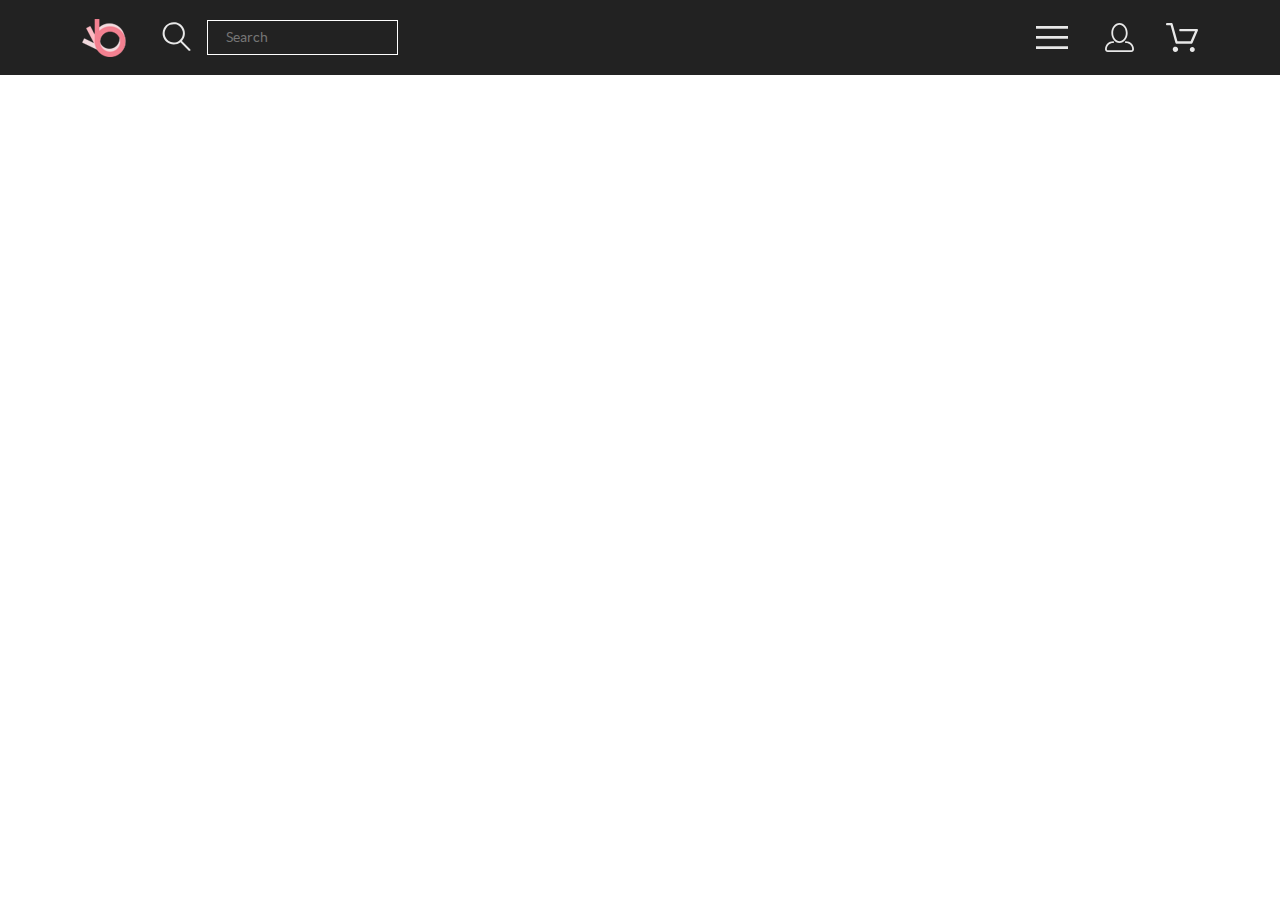
<file: registration.html>
<!DOCTYPE html>
<html lang="en">

<head>
    <meta charset="UTF-8">
    <meta http-equiv="X-UA-Compatible" content="IE=edge">
    <meta name="viewport" content="width=device-width, initial-scale=1.0">
    <link rel="stylesheet" href="/css/all.css">
    <link rel="stylesheet" href="css/bootstrap.css">
    <link rel="stylesheet" href="css/reset.css">
    <link rel="stylesheet" href="css/style.css">

    <title>Registration</title>
</head>

<body class="page">
    <header class="header">
        <div class="container header__wrp">
            <div class="header__wrp-controls">
                <img class="header__logo" src="img/logo.svg" alt="logo">
                <form class="header__form" action="">
                    <label class="search-label visually-hidden" for="seacrh">поиск
                    </label>
                    <input class="header__form-search" type="search" placeholder="Search" id="search">
                </form>
            </div>
            <div class="header__wrp-controls">
                <button id="burger" class="header__menu-btn" type="button"><svg class="header__btn-burger" width="32"
                        height="23" viewBox="0 0 32 23" xmlns="http://www.w3.org/2000/svg">
                        <path d="M0 23V20.31H32V23H0ZM0 12.76V10.07H32V12.76H0ZM0 2.69V0H32V2.69H0Z" />
                    </svg></button>
                <a class="header__link" href="#"><svg class="header__link-person" width="29" height="29"
                        viewBox="0 0 29 29" xmlns="http://www.w3.org/2000/svg">
                        <path
                            d="M14.5 19.937C19 19.937 22.656 15.464 22.656 9.968C22.656 4.472 19 0 14.5 0C13.3631 0.0217413 12.2463 0.303398 11.2351 0.823397C10.2239 1.34339 9.34507 2.08794 8.66602 3C7.12663 4.99573 6.30819 7.45381 6.34399 9.974C6.34399 15.465 10 19.937 14.5 19.937ZM14.5 1.813C18 1.813 20.844 5.472 20.844 9.969C20.844 14.466 17.998 18.125 14.5 18.125C11.002 18.125 8.15603 14.465 8.15503 9.969C8.15403 5.473 11 1.813 14.5 1.813ZM20.844 18.125C20.6036 18.125 20.373 18.2205 20.203 18.3905C20.033 18.5605 19.9375 18.7911 19.9375 19.0315C19.9375 19.2719 20.033 19.5025 20.203 19.6725C20.373 19.8425 20.6036 19.938 20.844 19.938C22.526 19.9399 24.1386 20.6088 25.3279 21.7982C26.5172 22.9875 27.1861 24.6 27.188 26.282C27.1875 26.5221 27.0918 26.7523 26.922 26.9221C26.7522 27.0918 26.5221 27.1875 26.282 27.188H2.71997C2.47985 27.1875 2.24975 27.0918 2.07996 26.9221C1.91016 26.7523 1.81449 26.5221 1.81396 26.282C1.81608 24.6001 2.48517 22.9877 3.67444 21.7985C4.86371 20.6092 6.47608 19.9401 8.15796 19.938C8.39824 19.938 8.62868 19.8425 8.79858 19.6726C8.96849 19.5027 9.06396 19.2723 9.06396 19.032C9.06396 18.7917 8.96849 18.5613 8.79858 18.3914C8.62868 18.2215 8.39824 18.126 8.15796 18.126C5.99541 18.1279 3.92201 18.9875 2.39258 20.5164C0.863144 22.0453 0.00264777 24.1185 0 26.281C0.000794067 27.0019 0.287502 27.693 0.797241 28.2027C1.30698 28.7125 1.99811 28.9992 2.71899 29H26.282C27.0027 28.9989 27.6936 28.7121 28.2031 28.2024C28.7126 27.6927 28.9992 27.0017 29 26.281C28.9974 24.1187 28.1372 22.0457 26.6083 20.5168C25.0793 18.9878 23.0063 18.1276 20.844 18.125Z" />
                    </svg></a>
                <a class="header__link" href="#"><svg class="header__link-basket" width="33" height="29"
                        viewBox="0 0 33 29" xmlns="http://www.w3.org/2000/svg">
                        <path
                            d="M27.199 29C26.5512 28.9738 25.9396 28.6948 25.4952 28.2227C25.0509 27.7506 24.8094 27.1232 24.8225 26.475C24.8356 25.8269 25.1023 25.2097 25.5653 24.7559C26.0283 24.3022 26.6508 24.048 27.2991 24.048C27.9474 24.048 28.5697 24.3022 29.0327 24.7559C29.4957 25.2097 29.7624 25.8269 29.7755 26.475C29.7886 27.1232 29.5471 27.7506 29.1028 28.2227C28.6585 28.6948 28.0468 28.9738 27.399 29H27.199ZM7.75098 26.32C7.75098 25.79 7.90815 25.2718 8.20264 24.8311C8.49712 24.3904 8.91569 24.0469 9.4054 23.844C9.8951 23.6412 10.434 23.5881 10.9539 23.6915C11.4737 23.7949 11.9512 24.0502 12.326 24.425C12.7009 24.7998 12.9562 25.2773 13.0596 25.7972C13.163 26.317 13.1098 26.8559 12.907 27.3456C12.7041 27.8353 12.3606 28.2539 11.9199 28.5483C11.4792 28.8428 10.9611 29 10.431 29C10.0789 29.0003 9.73017 28.9311 9.40479 28.7966C9.0794 28.662 8.78374 28.4646 8.53467 28.2158C8.28559 27.9669 8.08805 27.6713 7.95325 27.3461C7.81844 27.0208 7.74902 26.6721 7.74902 26.32H7.75098ZM11.551 20.686C11.2916 20.6868 11.039 20.6024 10.8322 20.4457C10.6253 20.2891 10.4756 20.0689 10.406 19.819L5.573 2.36401H2.18005C1.86657 2.36401 1.56591 2.23947 1.34424 2.01781C1.12257 1.79614 0.998047 1.49549 0.998047 1.18201C0.998047 0.868519 1.12257 0.567873 1.34424 0.346205C1.56591 0.124537 1.86657 5.81268e-06 2.18005 5.81268e-06H6.46106C6.72055 -0.00080736 6.97309 0.0837201 7.17981 0.240568C7.38653 0.397416 7.53589 0.617884 7.60498 0.868006L12.438 18.323H25.616L29.999 8.27501H15.399C15.2409 8.27961 15.0834 8.25242 14.9359 8.19507C14.7884 8.13771 14.6539 8.05134 14.5404 7.94108C14.4269 7.83082 14.3366 7.69891 14.275 7.55315C14.2134 7.40739 14.1816 7.25075 14.1816 7.0925C14.1816 6.93426 14.2134 6.77762 14.275 6.63186C14.3366 6.4861 14.4269 6.35419 14.5404 6.24393C14.6539 6.13367 14.7884 6.0473 14.9359 5.98994C15.0834 5.93259 15.2409 5.90541 15.399 5.91001H31.812C32.0077 5.90996 32.2003 5.95866 32.3724 6.05172C32.5446 6.14478 32.6908 6.27926 32.798 6.44301C32.9058 6.60729 32.9714 6.79569 32.9889 6.99145C33.0063 7.18721 32.9752 7.38424 32.8981 7.565L27.493 19.977C27.4007 20.1876 27.249 20.3668 27.0565 20.4927C26.864 20.6186 26.6391 20.6858 26.4091 20.686H11.551Z" />
                    </svg></a>
            </div>
            <nav class="header__nav" id="menu">
                <h2 class="header__nav-title">
                    menu
                </h2>
                <ul class="header__menu-list">
                    <li class="header__menu-item menu-item">
                        <h3 class="menu-item__title">man</h3>
                        <ul class="menu-item__sub-list">
                            <li class="menu-item__sub-item"><a class="sub-item-link" href="#">Accessories</a></li>
                            <li class="menu-item__sub-item"><a class="sub-item-link" href="#">Bags</a></li>
                            <li class="menu-item__sub-item"><a class="sub-item-link" href="#">Denim</a></li>
                            <li class="menu-item__sub-item"><a class="sub-item-link" href="#">T-Shirts</a></li>
                        </ul>
                    </li>
                    <li class="header__menu-item menu-item">
                        <h3 class="menu-item__title">woman</h3>
                        <ul class="menu-item__sub-list">
                            <li class="menu-item__sub-item"><a class="sub-item-link" href="#">Accessories</a></li>
                            <li class="menu-item__sub-item"><a class="sub-item-link" href="#">Jackets & Coats</a></li>
                            <li class="menu-item__sub-item"><a class="sub-item-link" href="#">Polos</a></li>
                            <li class="menu-item__sub-item"><a class="sub-item-link" href="#">T-Shirts</a></li>
                            <li class="menu-item__sub-item"><a class="sub-item-link" href="#">Shirts</a></li>
                        </ul>
                    </li>
                    <li class="header__menu-item menu-item">
                        <h3 class="menu-item__title">kids</h3>
                        <ul class="menu-item__sub-list">
                            <li class="menu-item__sub-item"><a class="sub-item-link" href="#">Accessories</a></li>
                            <li class="menu-item__sub-item"><a class="sub-item-link" href="#">Jackets & Coats</a></li>
                            <li class="menu-item__sub-item"><a class="sub-item-link" href="#">Polos</a></li>
                            <li class="menu-item__sub-item"><a class="sub-item-link" href="#">T-Shirts</a></li>
                            <li class="menu-item__sub-item"><a class="sub-item-link" href="#">Shirts</a></li>
                            <li class="menu-item__sub-item"><a class="sub-item-link" href="#">Bags</a></li>
                        </ul>
                    </li>
                </ul>
            </nav>
        </div>
    </header>

</body>

</html>
</file>
<file: css/style.css>
/* http://meyerweb.com/eric/tools/css/reset/ 
   v2.0 | 20110126
   License: none (public domain)
*/
html, body, div, span, applet, object, iframe,
h1, h2, h3, h4, h5, h6, p, blockquote, pre,
a, abbr, acronym, address, big, cite, code,
del, dfn, em, img, ins, kbd, q, s, samp,
small, strike, strong, sub, sup, tt, var,
b, u, i, center,
dl, dt, dd, ol, ul, li,
fieldset, form, label, legend,
table, caption, tbody, tfoot, thead, tr, th, td,
article, aside, canvas, details, embed,
figure, figcaption, footer, header, hgroup,
menu, nav, output, ruby, section, summary,
time, mark, audio, video {
  margin: 0;
  padding: 0;
  border: 0;
  font-size: 100%;
  vertical-align: baseline;
}

/* HTML5 display-role reset for older browsers */
article, aside, details, figcaption, figure,
footer, header, hgroup, menu, nav, section {
  display: block;
}

body {
  line-height: 1;
}

ol, ul {
  list-style: none;
}

blockquote, q {
  quotes: none;
}

blockquote:before, blockquote:after,
q:before, q:after {
  content: "";
  content: none;
}

table {
  border-collapse: collapse;
  border-spacing: 0;
}

.page {
  font-family: "Lato", "Arial", sans-serif;
  font-style: normal;
  font-weight: 300;
  font-size: 14px;
  line-height: 17px;
}

.container {
  width: 1140px;
  margin: 0 auto;
}

.visually-hidden {
  position: absolute;
  white-space: nowrap;
  width: 1px;
  height: 1px;
  overflow: hidden;
  border: 0;
  padding: 0;
  clip: rect(0 0 0 0);
  clip-path: inset(50%);
  margin: -1px;
}

.product {
  margin-bottom: 98px;
}

@media (max-width: 1139px) {
  .container {
    width: 96%;
  }
}
@media (max-width: 767px) {
  .container {
    width: 91%;
  }
}
.catalog_link_page {
  margin: 48px 0 96px 0;
}

.header {
  background-color: #222222;
}
.header__wrp-controls {
  display: flex;
}
.header__form {
  position: relative;
}
.header__form:before {
  content: "";
  position: absolute;
  width: 30px;
  height: 30px;
  background: #222222;
  top: 3px;
  left: -45px;
  background-image: url(../img/loupe.svg);
  background-size: 30px 30px;
}
.header__form-search {
  padding: 10px 20px;
  border: none;
  outline: 1px solid #fff;
  background-color: #222222;
  font-size: 14px;
  line-height: 17px;
  font-weight: 400;
  font-style: normal;
  color: #fff;
}
.header__form-search:hover {
  outline: 1px solid #F16D7F;
}
.header__form-search:active {
  outline: 1px solid #F1E4E6;
}
.header__form-search:focus {
  outline: 2px solid #fff;
}
.header__wrp {
  display: flex;
  justify-content: space-between;
  min-height: 75px;
  align-items: center;
  position: relative;
}
.header__logo {
  margin: 0 80px 0 0;
}
@media (max-width: 767px) {
  .header__logo {
    margin: 0 61px 0 0;
  }
}
.header__link {
  margin: 0 0 0 31px;
}
@media (max-width: 767px) {
  .header__link {
    display: none;
  }
}
.header__menu-btn {
  border: none;
  background-color: transparent;
}
.header__btn-burger, .header__link-person, .header__link-basket {
  fill: #E8E8E8;
}
.header__btn-burger:hover, .header__link-person:hover, .header__link-basket:hover {
  fill: #F1E4E6;
}
.header__btn-burger:active, .header__link-person:active, .header__link-basket:active {
  fill: #F16D7F;
}
.header__btn-burger:focus, .header__link-person:focus, .header__link-basket:focus {
  fill: #9F9F9F;
  border: none;
  outline: none;
}
.header__nav {
  position: absolute;
  background-color: #fff;
  right: 0;
  bottom: -765px;
  display: none;
  z-index: 2;
  width: 170px;
  height: 765px;
  padding-left: 50px;
}
.header__nav--show {
  display: block;
}
.header__nav-title {
  font-size: 14px;
  line-height: 17px;
  font-weight: 700;
  font-style: normal;
  color: #000000;
  text-transform: uppercase;
  padding: 37px 0 4px 0;
}

.menu-item__title {
  font-size: 14px;
  line-height: 17px;
  font-weight: 400;
  font-style: normal;
  color: #F16D7F;
  text-transform: uppercase;
  padding: 20px 0 12px 0;
}
.menu-item__sub-item {
  font-size: 14px;
  line-height: 17px;
  font-weight: 400;
  font-style: normal;
  padding: 11px 0 0 20px;
}
.menu-item__sub-item a {
  text-decoration-color: #fff;
  color: #6F6E6E;
}
.menu-item__sub-item a:hover {
  color: #9F9F9F;
}
.menu-item__sub-item a:active {
  color: #F16D7F;
}
.menu-item__sub-item a:focus {
  text-decoration-color: #6F6E6E;
}

.brand {
  display: flex;
  justify-content: center;
}
@media (max-width: 767px) {
  .brand {
    background-color: #F1E4E6;
  }
}
.brand__block-opacity {
  display: -webkit-box;
  display: -ms-flexbox;
  display: flex;
  -webkit-box-pack: center;
  -ms-flex-pack: center;
  justify-content: center;
}
.brand__img {
  background: rgba(113, 103, 105, 0.08);
  width: 50%;
}
@media (max-width: 1139px) {
  .brand__img {
    width: 50%;
    height: auto;
  }
}
@media (max-width: 767px) {
  .brand__img {
    display: none;
  }
}
.brand__wrp {
  background-color: #F1E4E6;
  box-sizing: border-box;
  width: 50%;
  flex-grow: 1;
  padding: 0 0 0 92px;
  display: -webkit-box;
  display: -ms-flexbox;
  display: flex;
  -webkit-box-align: center;
  -ms-flex-align: center;
  align-items: center;
}
@media (max-width: 1139px) {
  .brand__wrp {
    padding: 0 0 0 68px;
    width: 100%;
  }
}
@media (max-width: 767px) {
  .brand__wrp {
    min-height: 363px;
    padding: 0 0 0 83px;
  }
}
.brand__title {
  text-transform: uppercase;
  position: relative;
}
.brand__title::before {
  height: 92px;
  width: 12px;
  background-color: #F16D7F;
  content: "";
  position: absolute;
  left: -30px;
  top: 5px;
}
@media (max-width: 1139px) {
  .brand__title::before {
    top: 0;
  }
}
@media (max-width: 767px) {
  .brand__title::before {
    height: 61px;
    top: 5px;
  }
}
.brand__title-one-letter {
  font-size: 48px;
  line-height: 58px;
  font-weight: 900;
  font-style: normal;
  display: block;
}
@media (max-width: 1139px) {
  .brand__title-one-letter {
    font-size: 44px;
    line-height: 53px;
    font-weight: 900;
    font-style: normal;
  }
}
@media (max-width: 767px) {
  .brand__title-one-letter {
    font-size: 38px;
    line-height: 45px;
    font-weight: 900;
    font-style: normal;
  }
}
.brand__subtitle {
  font-size: 32px;
  line-height: 38px;
  font-weight: 700;
  font-style: normal;
}
@media (max-width: 1139px) {
  .brand__subtitle {
    font-size: 24px;
    line-height: 29px;
    font-weight: 700;
    font-style: normal;
  }
}
@media (max-width: 767px) {
  .brand__subtitle {
    font-size: 20px;
    line-height: 24px;
    font-weight: 700;
    font-style: normal;
  }
}
.brand__subtitle-pink {
  font-size: 32px;
  line-height: 38px;
  font-weight: 700;
  font-style: normal;
  color: #F16D7F;
}
@media (max-width: 1139px) {
  .brand__subtitle-pink {
    font-size: 24px;
    line-height: 29px;
    font-weight: 700;
    font-style: normal;
  }
}
@media (max-width: 767px) {
  .brand__subtitle-pink {
    font-size: 20px;
    line-height: 24px;
    font-weight: 700;
    font-style: normal;
  }
}
.brand__wrp--show {
  opacity: 0.3;
}

/*# sourceMappingURL=brand.css.map */
.sales__list {
  display: flex;
  justify-content: space-between;
  flex-wrap: wrap;
}
.sales__item {
  width: 31%;
  min-height: 260px;
  background-repeat: no-repeat;
  display: flex;
  flex-direction: column;
  justify-content: center;
  align-items: center;
}
@media (max-width: 1139px) {
  .sales__item {
    min-height: 168px;
  }
}
@media (max-width: 767px) {
  .sales__item {
    width: 100%;
    min-height: 247px;
  }
}
.sales__item-man {
  background-image: url(../img/siles_item_man.jpg);
  margin: 63px 30px 30px 0;
}
@media (max-width: 1139px) {
  .sales__item-man {
    margin: 19px 20px 20px 0;
    background-position: right;
  }
}
@media (max-width: 767px) {
  .sales__item-man {
    margin: 64px 16px 32px 16px;
    background-position: center;
  }
}
.sales__item-woman {
  background-image: url(../img/siles_item_woman.jpg);
  margin: 63px 30px 30px 0;
}
@media (max-width: 1139px) {
  .sales__item-woman {
    margin: 19px 20px 20px 0;
    background-position: center;
  }
}
@media (max-width: 767px) {
  .sales__item-woman {
    margin: 0 16px 32px 16px;
    background-position: center;
  }
}
.sales__item-kids {
  background-image: url(../img/siles_item_kids.jpg);
  margin: 63px 0 30px 0;
}
@media (max-width: 1139px) {
  .sales__item-kids {
    margin: 19px 0 20px 0;
    background-position: left;
  }
}
@media (max-width: 767px) {
  .sales__item-kids {
    margin: 0 16px 32px 16px;
    background-position: center;
  }
}
.sales__item-accessories {
  width: 100%;
  min-height: 180px;
  background-image: url(../img/siles_item_accessories.jpg);
  margin-bottom: 97px;
}
@media (max-width: 1139px) {
  .sales__item-accessories {
    min-height: 116px;
    margin-bottom: 188px;
    background-position: center;
  }
}
@media (max-width: 767px) {
  .sales__item-accessories {
    min-height: 111px;
    margin: 0 16px 64px 16px;
  }
}
.sales__item-text {
  font-size: 16px;
  line-height: 19px;
  font-weight: 400;
  font-style: normal;
  text-transform: uppercase;
  color: #fff;
}
.sales__item-title {
  font-size: 24px;
  line-height: 29px;
  font-weight: 700;
  font-style: normal;
  color: #F16D7F;
  text-transform: uppercase;
}

.featured__items-header {
  font-size: 30px;
  line-height: 36px;
  font-weight: 400;
  font-style: normal;
  color: #222222;
  text-align: center;
}
.featured__items-text {
  font-size: 14px;
  line-height: 17px;
  font-weight: 400;
  font-style: normal;
  text-align: center;
  color: #9F9F9F;
  margin-bottom: 48px;
}
@media (max-width: 1139px) {
  .featured__items-text {
    margin-bottom: 74px;
  }
}
.featured__items-list {
  display: flex;
  flex-wrap: wrap;
  justify-content: space-between;
}
@media (max-width: 1139px) {
  .featured__items-list {
    box-sizing: border-box;
    display: flex;
    flex-wrap: wrap;
    justify-content: space-between;
  }
}
@media (max-width: 1122px) {
  .featured__items-list {
    justify-content: space-around;
  }
}
.featured__items-item {
  width: 360px;
  background: #F8F8F8;
  margin-bottom: 30px;
}
.featured__items-img {
  margin-bottom: 24px;
}
.featured__items-overlay {
  width: 100%;
  height: 100%;
  background: rgba(0, 0, 0, 0.6);
  position: absolute;
  top: 0;
}
.featured__items-wrapper {
  position: relative;
}
.featured__cart_button {
  font-size: 14px;
  line-height: 17px;
  font-weight: 400;
  font-style: normal;
  color: #fff;
  position: absolute;
  top: 50%;
  left: 50%;
  transform: translate(-50%, -50%);
  padding: 13px 50px;
  border: 1px solid #fff;
  background-color: transparent;
}
.featured__cart_button::before {
  background-image: url(../img/basket_btn.svg);
  content: "";
  width: 26px;
  height: 24px;
  color: #fff;
  position: absolute;
  left: 13px;
  top: 11px;
}
.featured__items-overlay, .featured__cart_button {
  display: none;
}
.featured__items-item:hover .featured__cart_button, .featured__items-item:hover .featured__items-overlay {
  display: block;
}
.featured__cart_button:active {
  color: #F16D7F;
  border: 1px solid #F16D7F;
}
.featured__items-title {
  font-size: 13px;
  line-height: 16px;
  font-weight: 400;
  font-style: normal;
  color: #000000;
  text-transform: uppercase;
  margin: 0 0 12px 18px;
}
.featured__items-desc {
  font-size: 14px;
  line-height: 17px;
  font-weight: 300;
  font-style: normal;
  color: #5D5D5D;
  margin: 0 28px 18px 16px;
}
.featured__items-price {
  font-size: 16px;
  line-height: 19px;
  font-weight: 400;
  font-style: normal;
  color: #F16D7F;
  margin: 0 0 20px 18px;
}
.featured__items-btn {
  color: #F16D7F;
  border: 1px solid #F16D7F;
  font-size: 16px;
  line-height: 19px;
  font-weight: 400;
  font-style: normal;
  padding: 14px 38px;
  margin: 18px 0 95px 0;
  background-color: #fff;
}
.featured__items-btn:hover {
  background-color: #F16D7F;
  color: #fff;
}
.featured__items-btn:active {
  opacity: 0.5;
}
.featured__items-btn:focus {
  border: 1px solid #9F9F9F;
}
.featured__items-wrp {
  display: flex;
  justify-content: center;
}
.featured__items-wrp-btn {
  color: #F16D7F;
  border: 1px solid #F16D7F;
  font-size: 16px;
  line-height: 19px;
  font-weight: 400;
  font-style: normal;
  padding: 14px 38px;
  margin: 18px 0 95px 0;
  background-color: #fff;
  text-decoration: none;
}
.featured__items-wrp-btn:hover {
  background-color: #F16D7F;
  color: #fff;
}
.featured__items-wrp-btn:active {
  opacity: 0.5;
}
.featured__items-wrp-btn:focus {
  background-color: #F1E4E6;
}

.info {
  background: #222224;
}
.info__list {
  display: flex;
  justify-content: center;
}
@media (max-width: 1139px) {
  .info__list {
    flex-direction: column;
    align-items: center;
    padding: 24px 0 40px 0;
  }
}
.info__item {
  text-align: center;
  padding: 103px 0px 103px 0;
}
@media (max-width: 1139px) {
  .info__item {
    padding: 24px 0px 24px 0;
  }
}
.info__item-title {
  font-size: 20px;
  line-height: 24px;
  font-weight: 400;
  font-style: normal;
  color: #FBFBFB;
  text-align: center;
  margin: 28px 0 16px 0;
}
.info__item-title_middle {
  margin: 19px 0 16px 0;
}
.info__item-title_quality {
  margin: 25px 0 16px 0;
}
.info__item-text {
  width: 360px;
  text-align: center;
  font-size: 14px;
  line-height: 17px;
  font-weight: 300;
  font-style: normal;
  color: #FBFBFB;
  padding: 0 25px;
  box-sizing: border-box;
}

.footer__subscribe {
  max-width: 1600px;
  background-image: url(../img/subscribe.jpg);
  height: 448px;
  background-repeat: no-repeat;
  margin: 0 auto;
}
@media (max-width: 1139px) {
  .footer__subscribe {
    height: 614px;
    background-size: cover;
  }
}
.footer__subscribe-box {
  display: flex;
  justify-content: space-evenly;
}
@media (max-width: 1139px) {
  .footer__subscribe-box {
    flex-direction: column;
    align-items: center;
  }
}
.footer__subscribe-comment {
  text-align: center;
  padding: 86px 0 126px 0;
}
@media (max-width: 1139px) {
  .footer__subscribe-comment {
    padding: 53px 0 48px 0;
  }
}
.footer__subscribe-text {
  width: 360px;
  font-size: 20px;
  line-height: 24px;
  font-weight: 400;
  font-style: normal;
  text-align: center;
  color: #222224;
  margin-top: 40px;
}
.footer__letter_subscribe {
  font-size: 24px;
  line-height: 40px;
  font-weight: 700;
  font-style: normal;
  display: block;
}
.footer__subscribe-sendform {
  margin-top: 150px;
}
@media (max-width: 1139px) {
  .footer__subscribe-sendform {
    margin: 0 0 140px 0;
  }
}
.footer__subscribe-sendform-text {
  font-size: 18px;
  line-height: 28px;
  font-weight: 400;
  font-style: normal;
  text-align: center;
  color: #222224;
  text-transform: uppercase;
  margin-bottom: 32px;
}
.footer__subscribe-text-italic {
  font-style: italic;
}
.footer__subscribe-form {
  display: flex;
}
.footer__subscribe-input {
  height: 49px;
  width: 256px;
  padding-left: 20px;
  background: #E1E1E1;
  border: none;
  border-radius: 20px 0 0 20px;
  font-size: 14px;
  line-height: 17px;
  font-weight: 400;
  font-style: normal;
  color: #222224;
  opacity: 0.67;
}
.footer__subscribe-input:focus {
  outline: 2px solid #9F9F9F;
}
.footer__subscribe-input:hover {
  outline: 1px solid #222222;
}
.footer__subscribe-btn {
  background: #E05C6E;
  color: #fff;
  font-size: 14px;
  line-height: 17px;
  font-weight: 400;
  font-style: normal;
  border: none;
  border-radius: 0 20px 20px 0;
  height: 49px;
  width: 100px;
}
.footer__subscribe-btn:focus {
  outline: 2px solid #9F9F9F;
}
.footer__subscribe-btn:hover {
  outline: 1px solid #222222;
}
.footer__subscribe-btn:active {
  opacity: 0.5;
}
.footer__endline {
  height: 79px;
  background-color: #222224;
}
@media (max-width: 767px) {
  .footer__endline {
    display: flex;
    align-items: center;
    height: 143px;
  }
}
.footer__endline-box {
  display: flex;
  justify-content: space-between;
}
@media (max-width: 767px) {
  .footer__endline-box {
    flex-direction: column-reverse;
    align-items: center;
  }
}
.footer__endline-list {
  display: flex;
}
.footer__endline-text {
  margin-top: 30px;
  font-size: 16px;
  line-height: 19px;
  font-weight: 400;
  font-style: normal;
  color: #FBFBFB;
}
.footer__endline-item {
  width: 32px;
  height: 32px;
  background-color: #fff;
  margin: 24px 7px 0 0;
  position: relative;
  display: inline-block;
}
.footer__endline-item:hover {
  background-color: #F16D7F;
}
.footer__endline-item:focus-within {
  background-color: #9F9F9F;
}
.footer__endline-item:active {
  opacity: 0.5;
}
.footer__endline-item-img {
  position: absolute;
  left: 50%;
  top: 50%;
  transform: translate(-50%, -50%);
  fill: #000;
  display: block;
}
.footer__insta_img {
  background-color: #F16D7F;
  fill: #fff;
}
.footer__insta_img:hover {
  background: #fff;
  fill: #F16D7F;
}

.product_carousel {
  background: #F7F7F7;
  max-width: 1600px;
  min-height: 777px;
  margin: 0 auto;
  border: 1px solid #EAEAEA;
}
.product_carousel__carousel-item {
  left: 30%;
}
.product_carousel__arrow-next {
  font-size: 30px;
  color: #222222;
}
.product_carousel__arrow-next::before {
  background-color: #ccc;
  padding: 10px 15px;
}
.product_carousel__arrow-next:hover {
  color: #F16D7F;
}
.product_carousel__arrow-next:focus {
  color: #F1E4E6;
}
.product_carousel__arrow-next:active {
  color: #9F9F9F;
}
.product_carousel__arrow-prev {
  font-size: 30px;
  color: #222222;
  width: 0px;
}
.product_carousel__arrow-prev::before {
  background-color: #ccc;
  padding: 10px 15px;
}
.product_carousel__arrow-prev:hover {
  color: #F16D7F;
}
.product_carousel__arrow-prev:focus {
  color: #F1E4E6;
}
.product_carousel__arrow-prev:active {
  color: #9F9F9F;
}
.product_carousel__prev {
  justify-content: start;
}
.product_carousel__next {
  justify-content: end;
}

.product_path {
  background-color: #F8F3F4;
}
.product_path__wrp {
  display: flex;
  justify-content: space-between;
  height: 148px;
  align-items: center;
}
.product_path__wrp-title {
  font-size: 24px;
  line-height: 29px;
  font-weight: 400;
  font-style: normal;
  color: #F16D7F;
  display: block;
}
.product_path__list {
  display: flex;
  justify-content: end;
  list-style: none;
}
.product_path__item a {
  text-decoration: none;
  color: #636363;
  font-size: 14px;
  line-height: 17px;
  font-weight: 300;
  font-style: normal;
}
.product_path__item-active a {
  color: #F16D7F;
}

.product_discription {
  height: 601px;
  position: relative;
}
.product_discription__wrp {
  width: 1141px;
  background-color: #fff;
  display: flex;
  flex-direction: column;
  align-items: center;
  border: 1px solid #EAEAEA;
  position: absolute;
  top: -65px;
}
.product_discription__title {
  color: #F16D7F;
  font-size: 14px;
  line-height: 17px;
  font-weight: 300;
  font-style: normal;
  text-transform: uppercase;
  margin: 65px 0 12px 0;
}
.product_discription__rectangle {
  background-color: #F16D7F;
  width: 63px;
  height: 3px;
}
.product_discription__name {
  font-size: 18px;
  line-height: 22px;
  font-weight: 300;
  font-style: normal;
  color: #222222;
  text-transform: uppercase;
  margin: 12px 0 48px 0;
}
.product_discription__text {
  width: 555px;
  font-size: 14px;
  line-height: 17px;
  font-weight: 300;
  font-style: normal;
  text-align: center;
  color: #5E5E5E;
}
.product_discription__price {
  font-size: 24px;
  line-height: 29px;
  font-weight: 300;
  font-style: normal;
  color: #F16D7F;
  margin: 32px 0 65px 0;
}
.product_discription__hr {
  width: 641px;
  border: 1px solid #EAEAEA;
  margin-bottom: 65px;
}
.product_discription__dropdown {
  display: flex;
  justify-content: center;
}
.product_discription__dropdown-btn {
  background-color: transparent;
  color: #6F6E6E;
  border: none;
  font-size: 14px;
  line-height: 17px;
  font-weight: 400;
  font-style: normal;
}
.product_discription__dropdown-btn:hover {
  background-color: rgba(0, 0, 0, 0.2);
}
.product_discription__dropdown-btn:focus {
  background-color: #fff;
  outline: #6F6E6E;
  color: #6F6E6E;
  border: none;
  box-shadow: none;
}
.product_discription__dropdown-btn:active {
  background-color: #b8b6b6;
  color: #fff;
  border: none;
  outline: none;
}
.product_discription__dropdown-btn::after {
  background-image: url(../../img/dropdown.svg);
}
.product_discription__button {
  position: relative;
  font-size: 16px;
  line-height: 19px;
  font-weight: 400;
  font-style: normal;
  color: #F16D7F;
  padding: 14px 56px 13px 72px;
  margin: 49px 0 65px 0;
  border: 1px solid #F16D7F;
  background-color: transparent;
}
.product_discription__button::before {
  background-image: url(../../img/basket_btn_pink.svg);
  content: "";
  width: 26px;
  height: 24px;
  color: #F16D7F;
  position: absolute;
  left: 23px;
  top: 14px;
}
.product_discription__button:hover {
  background-color: #f8dcdc;
}
.product_discription__button:focus {
  border: 1px solid #9F9F9F;
}
.product_discription__button:active {
  background-color: #F16D7F;
  color: #fff;
}
.product_discription__featured {
  margin-top: 128px;
}

@font-face {
  font-family: "Lato";
  font-style: normal;
  font-weight: 300;
  src: url("../fonts/lato-light.woff2") format("woff2"), url("../fonts/lato-light.woff") format("woff");
}
@font-face {
  font-family: "Lato";
  font-style: normal;
  font-weight: 400;
  src: url("../fonts/lato-regular.woff2") format("woff2"), url("../fonts/lato-regular.woff") format("woff");
}
@font-face {
  font-family: "Lato";
  font-style: italic;
  font-weight: 400;
  src: url("../fonts/lato-italic.woff2") format("woff2"), url("../fonts/lato-italic.woff") format("woff");
}
@font-face {
  font-family: "Lato";
  font-style: normal;
  font-weight: 700;
  src: url("../fonts/lato-bold.woff2") format("woff2"), url("../fonts/lato-bold.woff") format("woff");
}
@font-face {
  font-family: "Lato";
  font-style: normal;
  font-weight: 900;
  src: url("../fonts/lato-black.woff2") format("woff2"), url("../fonts/lato-black.woff") format("woff");
}
.catalog_filter {
  display: grid;
  grid-template-columns: repeat(3, 360px);
  grid-column-gap: 30px;
  margin-top: 51px;
  align-items: center;
  position: relative;
}
.catalog_filter__dropdown {
  display: flex;
  justify-content: start;
  grid-column-start: 2;
  grid-column-end: 4;
}
.catalog_filter__dropdown-btn {
  background-color: transparent;
  text-transform: uppercase;
  color: #6F6E6E;
  border: none;
  font-size: 14px;
  line-height: 17px;
  font-weight: 400;
  font-style: normal;
}
.catalog_filter__dropdown-btn:hover {
  background-color: rgba(0, 0, 0, 0.2);
}
.catalog_filter__dropdown-btn:focus {
  background-color: #fff;
  outline: #6F6E6E;
  color: #6F6E6E;
  border: none;
  box-shadow: none;
}
.catalog_filter__dropdown-btn:active {
  background-color: #b8b6b6;
  color: #fff;
  border: none;
  outline: none;
}
.catalog_filter__dropdown-btn::after {
  background-image: url(../../img/dropdown.svg);
}
.catalog_filter__menu-btn {
  border: none;
  background-color: transparent;
}
.catalog_filter__nav {
  position: absolute;
  background-color: #fff;
  left: 0;
  bottom: -531px;
  display: none;
  z-index: 2;
  width: 390px;
  height: 531px;
  padding-left: 30px;
}
.catalog_filter__nav--show {
  display: block;
}
.catalog_filter__nav-title {
  font-size: 14px;
  line-height: 17px;
  font-weight: 700;
  font-style: normal;
  color: #000000;
  text-transform: uppercase;
  padding: 37px 0 4px 0;
}
.catalog_filter__btn {
  fill: #000;
}
.catalog_filter__btn:hover {
  fill: #F16D7F;
}
.catalog_filter__btn:active {
  fill: #F16D7F;
}
.catalog_filter__btn:focus {
  fill: #F16D7F;
  border: none;
  outline: none;
}
.catalog_filter__menu-title {
  position: relative;
}
.catalog_filter__menu-title::before {
  height: 37px;
  width: 5px;
  background-color: #F16D7F;
  content: "";
  position: absolute;
  left: -15px;
  top: 10px;
}
.catalog_filter__menu-hr {
  width: 327px;
  border: 1px solid #EBEBEB;
  margin: 0;
}

.catalog_grid__featured {
  margin-top: 65px;
}
.catalog_grid__items-list {
  display: grid;
  grid-template-columns: repeat(3, 360px);
  grid-gap: 30px;
}
.catalog_grid__items-item {
  margin-bottom: 0px;
}
.catalog_grid__wrp--show {
  opacity: 0.9;
}

.catalog_link_page__pos {
  display: flex;
  justify-content: center;
}

/*# sourceMappingURL=style.css.map */
</file>
